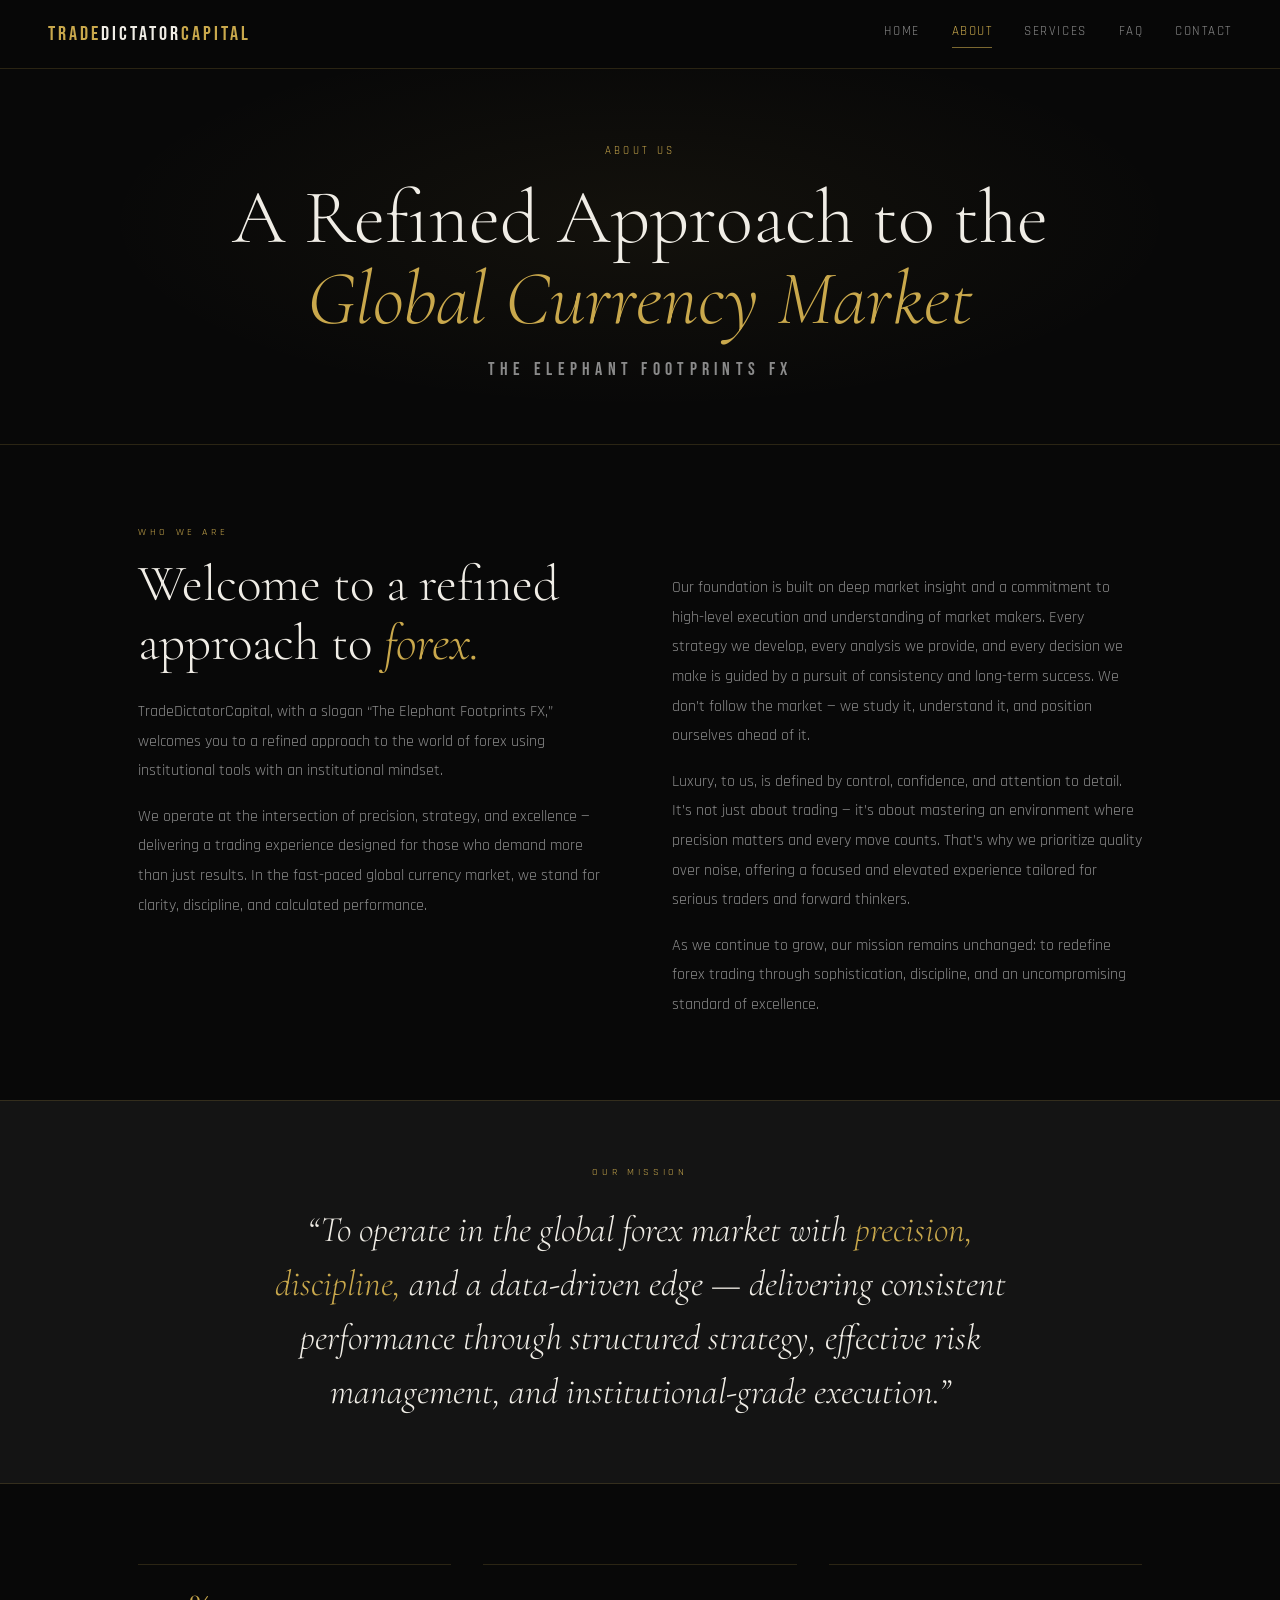
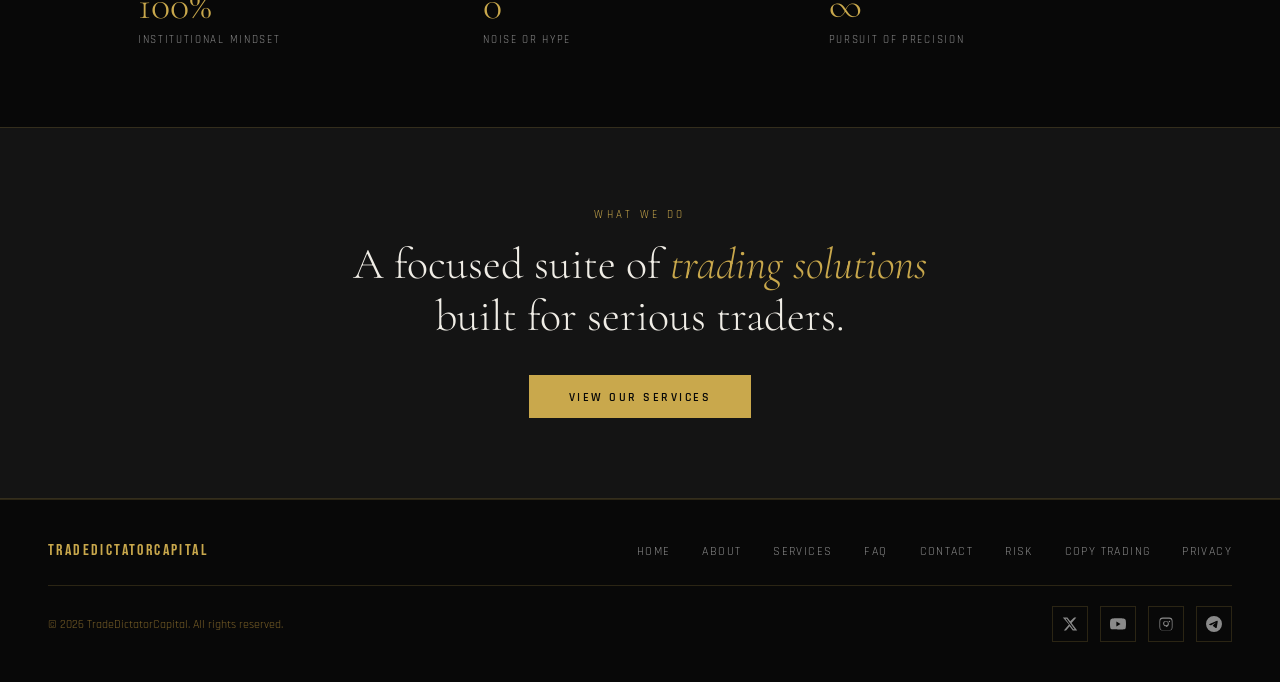
<file: about.html>
<!DOCTYPE html>
<html lang="en">
<head>
<meta charset="UTF-8">
<meta name="viewport" content="width=device-width, initial-scale=1.0">
<title>About — TradeDictatorCapital</title>
<meta name="description" content="A refined approach to forex built on institutional principles, deep market insight, and disciplined execution.">
<link href="https://fonts.googleapis.com/css2?family=Cormorant+Garamond:ital,wght@0,300;0,400;0,600;1,300;1,400&family=Bebas+Neue&family=Rajdhani:wght@300;400;500;600&display=swap" rel="stylesheet">
<link rel="stylesheet" href="styles.css">
</head>
<body>

<nav>
  <a href="index.html" style="text-decoration:none"><div class="nav-logo">Trade<span>Dictator</span>Capital</div></a>
  <ul class="nav-links">
    <li><a href="index.html">Home</a></li>
    <li><a href="about.html" class="active">About</a></li>
    <li><a href="services.html">Services</a></li>
    <li><a href="faq.html">FAQ</a></li>
    <li><a href="contact.html">Contact</a></li>
  </ul>
</nav>

<header class="page-header">
  <p class="page-header-eyebrow">About Us</p>
  <h1 class="page-header-title">A Refined Approach to the<br><em>Global Currency Market</em></h1>
  <p class="page-header-sub">The Elephant Footprints FX</p>
</header>

<section>
  <div class="about-grid">
    <div>
      <p class="section-label">Who We Are</p>
      <h2 class="section-title">Welcome to a refined<br>approach to <em>forex.</em></h2>
      <p class="section-body">TradeDictatorCapital, with a slogan &ldquo;The Elephant Footprints FX,&rdquo; welcomes you to a refined approach to the world of forex using institutional tools with an institutional mindset.</p>
      <p class="section-body" style="margin-top:1rem">We operate at the intersection of precision, strategy, and excellence &mdash; delivering a trading experience designed for those who demand more than just results. In the fast-paced global currency market, we stand for clarity, discipline, and calculated performance.</p>
    </div>
    <div class="about-right">
      <p class="section-body">Our foundation is built on deep market insight and a commitment to high-level execution and understanding of market makers. Every strategy we develop, every analysis we provide, and every decision we make is guided by a pursuit of consistency and long-term success. We don&rsquo;t follow the market &mdash; we study it, understand it, and position ourselves ahead of it.</p>
      <p class="section-body" style="margin-top:1rem">Luxury, to us, is defined by control, confidence, and attention to detail. It&rsquo;s not just about trading &mdash; it&rsquo;s about mastering an environment where precision matters and every move counts. That&rsquo;s why we prioritize quality over noise, offering a focused and elevated experience tailored for serious traders and forward thinkers.</p>
      <p class="section-body" style="margin-top:1rem">As we continue to grow, our mission remains unchanged: to redefine forex trading through sophistication, discipline, and an uncompromising standard of excellence.</p>
    </div>
  </div>
</section>

<div class="mission-band">
  <p class="section-label" style="margin-bottom:1.5rem;text-align:center">Our Mission</p>
  <blockquote>&ldquo;To operate in the global forex market with <span>precision, discipline,</span> and a data-driven edge &mdash; delivering consistent performance through structured strategy, effective risk management, and institutional-grade execution.&rdquo;</blockquote>
</div>

<section>
  <div class="stat-row" style="margin-top:0">
    <div class="stat"><div class="stat-num">100%</div><div class="stat-label">Institutional Mindset</div></div>
    <div class="stat"><div class="stat-num">0</div><div class="stat-label">Noise or Hype</div></div>
    <div class="stat"><div class="stat-num">&infin;</div><div class="stat-label">Pursuit of Precision</div></div>
  </div>
</section>

<div class="cta-band">
  <p class="cta-band-eyebrow">What We Do</p>
  <h2 class="cta-band-title">A focused suite of <em>trading solutions</em><br>built for serious traders.</h2>
  <a href="services.html" class="btn-primary">View Our Services</a>
</div>

<footer>
  <div class="footer-top">
    <div class="footer-logo">TradeDictatorCapital</div>
    <ul class="footer-links">
      <li><a href="index.html">Home</a></li>
      <li><a href="about.html">About</a></li>
      <li><a href="services.html">Services</a></li>
      <li><a href="faq.html">FAQ</a></li>
      <li><a href="contact.html">Contact</a></li>
      <li><a href="risk-disclaimer.html">Risk</a></li>
      <li><a href="copy-trading-disclaimer.html">Copy Trading</a></li>
      <li><a href="privacy-policy.html">Privacy</a></li>
    </ul>
  </div>
  <div class="footer-bottom">
    <div class="footer-copy">&copy; 2026 TradeDictatorCapital. All rights reserved.</div>
    <div class="social-links">
      <a href="#" class="social-link" aria-label="X (Twitter)"><svg viewBox="0 0 24 24"><path d="M18.244 2.25h3.308l-7.227 8.26 8.502 11.24H16.17l-4.714-6.231-5.401 6.231H2.746l7.73-8.835L1.254 2.25H8.08l4.259 5.631 5.905-5.631zm-1.161 17.52h1.833L7.084 4.126H5.117z"/></svg></a>
      <a href="#" class="social-link" aria-label="YouTube"><svg viewBox="0 0 24 24"><path d="M23.498 6.186a3.016 3.016 0 0 0-2.122-2.136C19.505 3.545 12 3.545 12 3.545s-7.505 0-9.377.505A3.017 3.017 0 0 0 .502 6.186C0 8.07 0 12 0 12s0 3.93.502 5.814a3.016 3.016 0 0 0 2.122 2.136c1.871.505 9.376.505 9.376.505s7.505 0 9.377-.505a3.015 3.015 0 0 0 2.122-2.136C24 15.93 24 12 24 12s0-3.93-.502-5.814zM9.545 15.568V8.432L15.818 12l-6.273 3.568z"/></svg></a>
      <a href="#" class="social-link" aria-label="Instagram"><svg viewBox="0 0 24 24"><path d="M12 2.163c3.204 0 3.584.012 4.85.07 3.252.148 4.771 1.691 4.919 4.919.058 1.265.069 1.645.069 4.849 0 3.205-.012 3.584-.069 4.849-.149 3.225-1.664 4.771-4.919 4.919-1.266.058-1.644.07-4.85.07-3.204 0-3.584-.012-4.849-.07-3.26-.149-4.771-1.699-4.919-4.92-.058-1.265-.07-1.644-.07-4.849 0-3.204.013-3.583.07-4.849.149-3.227 1.664-4.771 4.919-4.919C8.416 2.175 8.796 2.163 12 2.163zm0 1.802c-3.141 0-3.495.011-4.71.066-2.673.122-3.819 1.279-3.94 3.94-.055 1.215-.066 1.569-.066 4.71 0 3.141.011 3.495.066 4.71.122 2.673 1.279 3.819 3.94 3.94 1.215.055 1.569.066 4.71.066 3.141 0 3.495-.011 4.71-.066 2.673-.122 3.819-1.279 3.94-3.94.055-1.215.066-1.569.066-4.71 0-3.141-.011-3.495-.066-4.71-.122-2.673-1.279-3.819-3.94-3.94-1.215-.055-1.569-.066-4.71-.066zm0 11.532c-2.39 0-4.328-1.937-4.328-4.327S9.61 7.673 12 7.673s4.327 1.937 4.327 4.327-1.937 4.327-4.327 4.327zm0-7.139a2.812 2.812 0 1 0 0 5.624 2.812 2.812 0 0 0 0-5.624zm5.139-1.288a1.080 1.080 0 1 0 0 2.160 1.080 1.080 0 0 0 0-2.160z"/></svg></a>
      <a href="#" class="social-link" aria-label="Telegram"><svg viewBox="0 0 24 24"><path d="M11.944 0A12 12 0 0 0 0 12a12 12 0 0 0 12 12 12 12 0 0 0 12-12A12 12 0 0 0 12 0a12 12 0 0 0-.056 0zm4.962 7.224c.1-.002.321.023.465.14a.506.506 0 0 1 .171.325c.016.093.036.306.02.472-.18 1.898-.962 6.502-1.36 8.627-.168.9-.499 1.201-.82 1.23-.696.065-1.225-.46-1.9-.902-1.056-.693-1.653-1.124-2.678-1.8-1.185-.78-.417-1.21.258-1.91.177-.184 3.247-2.977 3.307-3.23.007-.032.014-.15-.056-.213s-.174-.041-.249-.024c-.106.024-1.793 1.14-5.061 3.345-.48.33-.913.49-1.302.48-.428-.008-1.252-.241-1.865-.44-.752-.245-1.349-.374-1.297-.789.027-.216.325-.437.893-.663 3.498-1.524 5.83-2.529 6.998-3.014 3.332-1.386 4.025-1.627 4.476-1.635z"/></svg></a>
    </div>
  </div>
</footer>

<script src="scripts.js"></script>
</body>
</html>
</file>
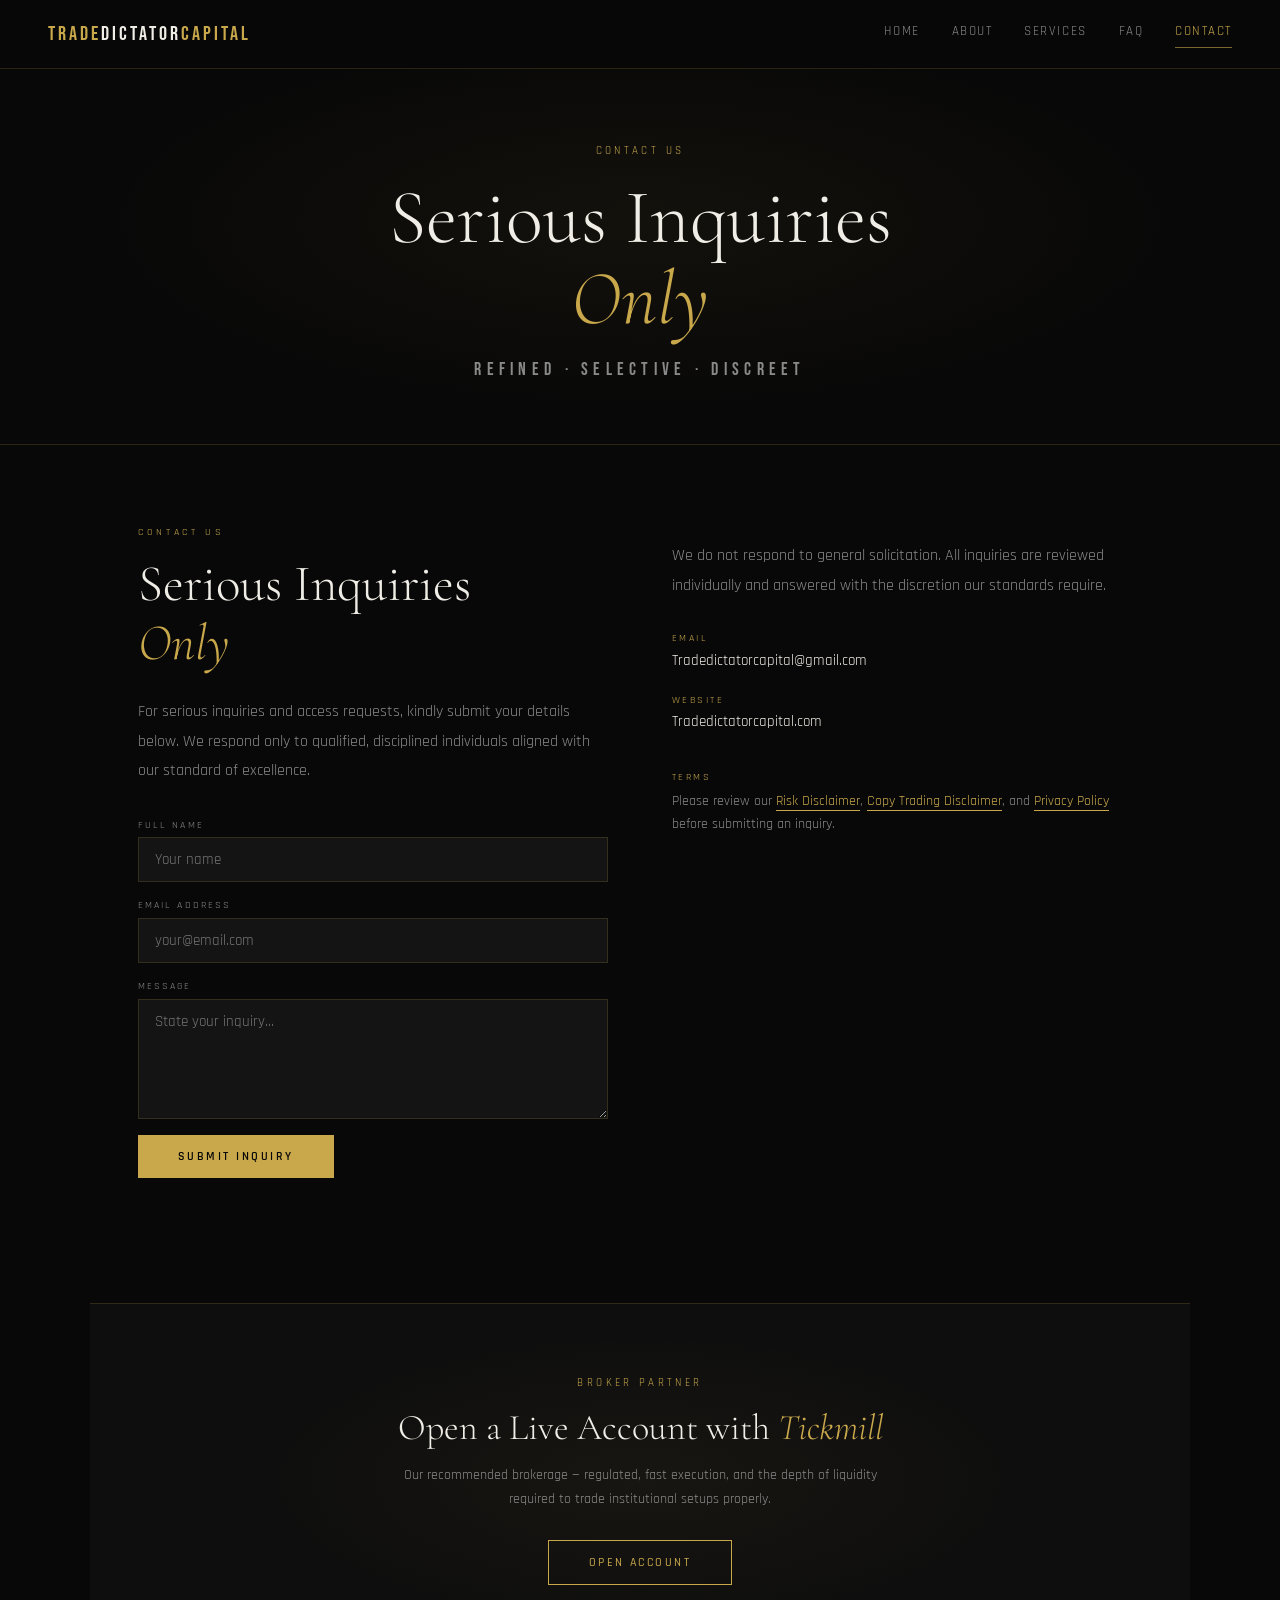
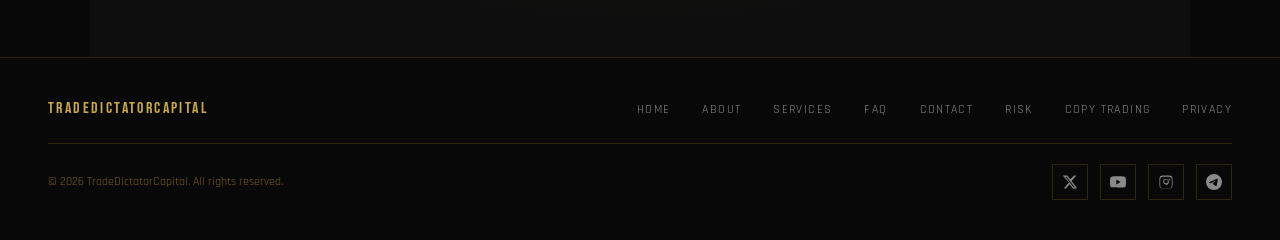
<file: contact.html>
<!DOCTYPE html>
<html lang="en">
<head>
<meta charset="UTF-8">
<meta name="viewport" content="width=device-width, initial-scale=1.0">
<title>Contact — TradeDictatorCapital</title>
<meta name="description" content="Submit a serious inquiry. Tradedictatorcapital@gmail.com.">
<link href="https://fonts.googleapis.com/css2?family=Cormorant+Garamond:ital,wght@0,300;0,400;0,600;1,300;1,400&family=Bebas+Neue&family=Rajdhani:wght@300;400;500;600&display=swap" rel="stylesheet">
<link rel="stylesheet" href="styles.css">
</head>
<body>

<nav>
  <a href="index.html" style="text-decoration:none"><div class="nav-logo">Trade<span>Dictator</span>Capital</div></a>
  <ul class="nav-links">
    <li><a href="index.html">Home</a></li>
    <li><a href="about.html">About</a></li>
    <li><a href="services.html">Services</a></li>
    <li><a href="faq.html">FAQ</a></li>
    <li><a href="contact.html" class="active">Contact</a></li>
  </ul>
</nav>

<header class="page-header">
  <p class="page-header-eyebrow">Contact Us</p>
  <h1 class="page-header-title">Serious Inquiries<br><em>Only</em></h1>
  <p class="page-header-sub">Refined &middot; Selective &middot; Discreet</p>
</header>

<section id="contact">
  <div class="contact-wrap">
    <div>
      <p class="section-label">Contact Us</p>
      <h2 class="section-title">Serious Inquiries<br><em>Only</em></h2>
      <p class="section-body" style="margin-bottom:2rem">For serious inquiries and access requests, kindly submit your details below. We respond only to qualified, disciplined individuals aligned with our standard of excellence.</p>
      <form class="contact-form" action="https://formsubmit.co/ajax/Tradedictatorcapital@gmail.com" method="POST">
        <input type="text" name="_honey" tabindex="-1" autocomplete="off" style="position:absolute;left:-9999px">
        <input type="hidden" name="_subject" value="New Inquiry — TradeDictatorCapital">
        <input type="hidden" name="_captcha" value="false">
        <input type="hidden" name="_template" value="table">
        <div class="form-field"><label>Full Name</label><input type="text" name="name" required placeholder="Your name"></div>
        <div class="form-field"><label>Email Address</label><input type="email" name="email" required placeholder="your@email.com"></div>
        <div class="form-field"><label>Message</label><textarea name="message" required placeholder="State your inquiry..."></textarea></div>
        <button class="btn-primary" type="submit" style="align-self:flex-start">Submit Inquiry</button>
        <div class="form-status" aria-live="polite" style="margin-top:0.85rem;font-size:0.82rem;color:var(--muted);min-height:1.2em"></div>
      </form>
    </div>
    <div>
      <p class="section-body" style="padding-top:1rem">We do not respond to general solicitation. All inquiries are reviewed individually and answered with the discretion our standards require.</p>
      <div class="contact-detail" style="margin-top:2rem"><div class="contact-detail-label">Email</div><div class="contact-detail-val">Tradedictatorcapital@gmail.com</div></div>
      <div class="contact-detail"><div class="contact-detail-label">Website</div><div class="contact-detail-val">Tradedictatorcapital.com</div></div>
      <div class="contact-detail" style="margin-top:2.5rem"><div class="contact-detail-label">Terms</div><div class="contact-detail-val" style="font-size:0.85rem;color:var(--muted);line-height:1.7">Please review our <a href="risk-disclaimer.html" style="color:var(--gold);text-decoration:none;border-bottom:0.5px solid var(--gold)">Risk Disclaimer</a>, <a href="copy-trading-disclaimer.html" style="color:var(--gold);text-decoration:none;border-bottom:0.5px solid var(--gold)">Copy Trading Disclaimer</a>, and <a href="privacy-policy.html" style="color:var(--gold);text-decoration:none;border-bottom:0.5px solid var(--gold)">Privacy Policy</a> before submitting an inquiry.</div></div>
    </div>
  </div>
</section>

<section class="broker-band">
  <p class="broker-eyebrow">Broker Partner</p>
  <h3 class="broker-title">Open a Live Account with <em>Tickmill</em></h3>
  <p class="broker-body">Our recommended brokerage — regulated, fast execution, and the depth of liquidity required to trade institutional setups properly.</p>
  <a href="https://tickmill.link/4sw5nru" target="_blank" rel="noopener" class="btn-outline broker-cta">Open Account</a>
</section>

<footer>
  <div class="footer-top">
    <div class="footer-logo">TradeDictatorCapital</div>
    <ul class="footer-links">
      <li><a href="index.html">Home</a></li>
      <li><a href="about.html">About</a></li>
      <li><a href="services.html">Services</a></li>
      <li><a href="faq.html">FAQ</a></li>
      <li><a href="contact.html">Contact</a></li>
      <li><a href="risk-disclaimer.html">Risk</a></li>
      <li><a href="copy-trading-disclaimer.html">Copy Trading</a></li>
      <li><a href="privacy-policy.html">Privacy</a></li>
    </ul>
  </div>
  <div class="footer-bottom">
    <div class="footer-copy">&copy; 2026 TradeDictatorCapital. All rights reserved.</div>
    <div class="social-links">
      <a href="#" class="social-link" aria-label="X (Twitter)"><svg viewBox="0 0 24 24"><path d="M18.244 2.25h3.308l-7.227 8.26 8.502 11.24H16.17l-4.714-6.231-5.401 6.231H2.746l7.73-8.835L1.254 2.25H8.08l4.259 5.631 5.905-5.631zm-1.161 17.52h1.833L7.084 4.126H5.117z"/></svg></a>
      <a href="#" class="social-link" aria-label="YouTube"><svg viewBox="0 0 24 24"><path d="M23.498 6.186a3.016 3.016 0 0 0-2.122-2.136C19.505 3.545 12 3.545 12 3.545s-7.505 0-9.377.505A3.017 3.017 0 0 0 .502 6.186C0 8.07 0 12 0 12s0 3.93.502 5.814a3.016 3.016 0 0 0 2.122 2.136c1.871.505 9.376.505 9.376.505s7.505 0 9.377-.505a3.015 3.015 0 0 0 2.122-2.136C24 15.93 24 12 24 12s0-3.93-.502-5.814zM9.545 15.568V8.432L15.818 12l-6.273 3.568z"/></svg></a>
      <a href="#" class="social-link" aria-label="Instagram"><svg viewBox="0 0 24 24"><path d="M12 2.163c3.204 0 3.584.012 4.85.07 3.252.148 4.771 1.691 4.919 4.919.058 1.265.069 1.645.069 4.849 0 3.205-.012 3.584-.069 4.849-.149 3.225-1.664 4.771-4.919 4.919-1.266.058-1.644.07-4.85.07-3.204 0-3.584-.012-4.849-.07-3.26-.149-4.771-1.699-4.919-4.92-.058-1.265-.07-1.644-.07-4.849 0-3.204.013-3.583.07-4.849.149-3.227 1.664-4.771 4.919-4.919C8.416 2.175 8.796 2.163 12 2.163zm0 1.802c-3.141 0-3.495.011-4.71.066-2.673.122-3.819 1.279-3.94 3.94-.055 1.215-.066 1.569-.066 4.71 0 3.141.011 3.495.066 4.71.122 2.673 1.279 3.819 3.94 3.94 1.215.055 1.569.066 4.71.066 3.141 0 3.495-.011 4.71-.066 2.673-.122 3.819-1.279 3.94-3.94.055-1.215.066-1.569.066-4.71 0-3.141-.011-3.495-.066-4.71-.122-2.673-1.279-3.819-3.94-3.94-1.215-.055-1.569-.066-4.71-.066zm0 11.532c-2.39 0-4.328-1.937-4.328-4.327S9.61 7.673 12 7.673s4.327 1.937 4.327 4.327-1.937 4.327-4.327 4.327zm0-7.139a2.812 2.812 0 1 0 0 5.624 2.812 2.812 0 0 0 0-5.624zm5.139-1.288a1.080 1.080 0 1 0 0 2.160 1.080 1.080 0 0 0 0-2.160z"/></svg></a>
      <a href="#" class="social-link" aria-label="Telegram"><svg viewBox="0 0 24 24"><path d="M11.944 0A12 12 0 0 0 0 12a12 12 0 0 0 12 12 12 12 0 0 0 12-12A12 12 0 0 0 12 0a12 12 0 0 0-.056 0zm4.962 7.224c.1-.002.321.023.465.14a.506.506 0 0 1 .171.325c.016.093.036.306.02.472-.18 1.898-.962 6.502-1.36 8.627-.168.9-.499 1.201-.82 1.23-.696.065-1.225-.46-1.9-.902-1.056-.693-1.653-1.124-2.678-1.8-1.185-.78-.417-1.21.258-1.91.177-.184 3.247-2.977 3.307-3.23.007-.032.014-.15-.056-.213s-.174-.041-.249-.024c-.106.024-1.793 1.14-5.061 3.345-.48.33-.913.49-1.302.48-.428-.008-1.252-.241-1.865-.44-.752-.245-1.349-.374-1.297-.789.027-.216.325-.437.893-.663 3.498-1.524 5.83-2.529 6.998-3.014 3.332-1.386 4.025-1.627 4.476-1.635z"/></svg></a>
    </div>
  </div>
</footer>

<script src="scripts.js"></script>
</body>
</html>
</file>
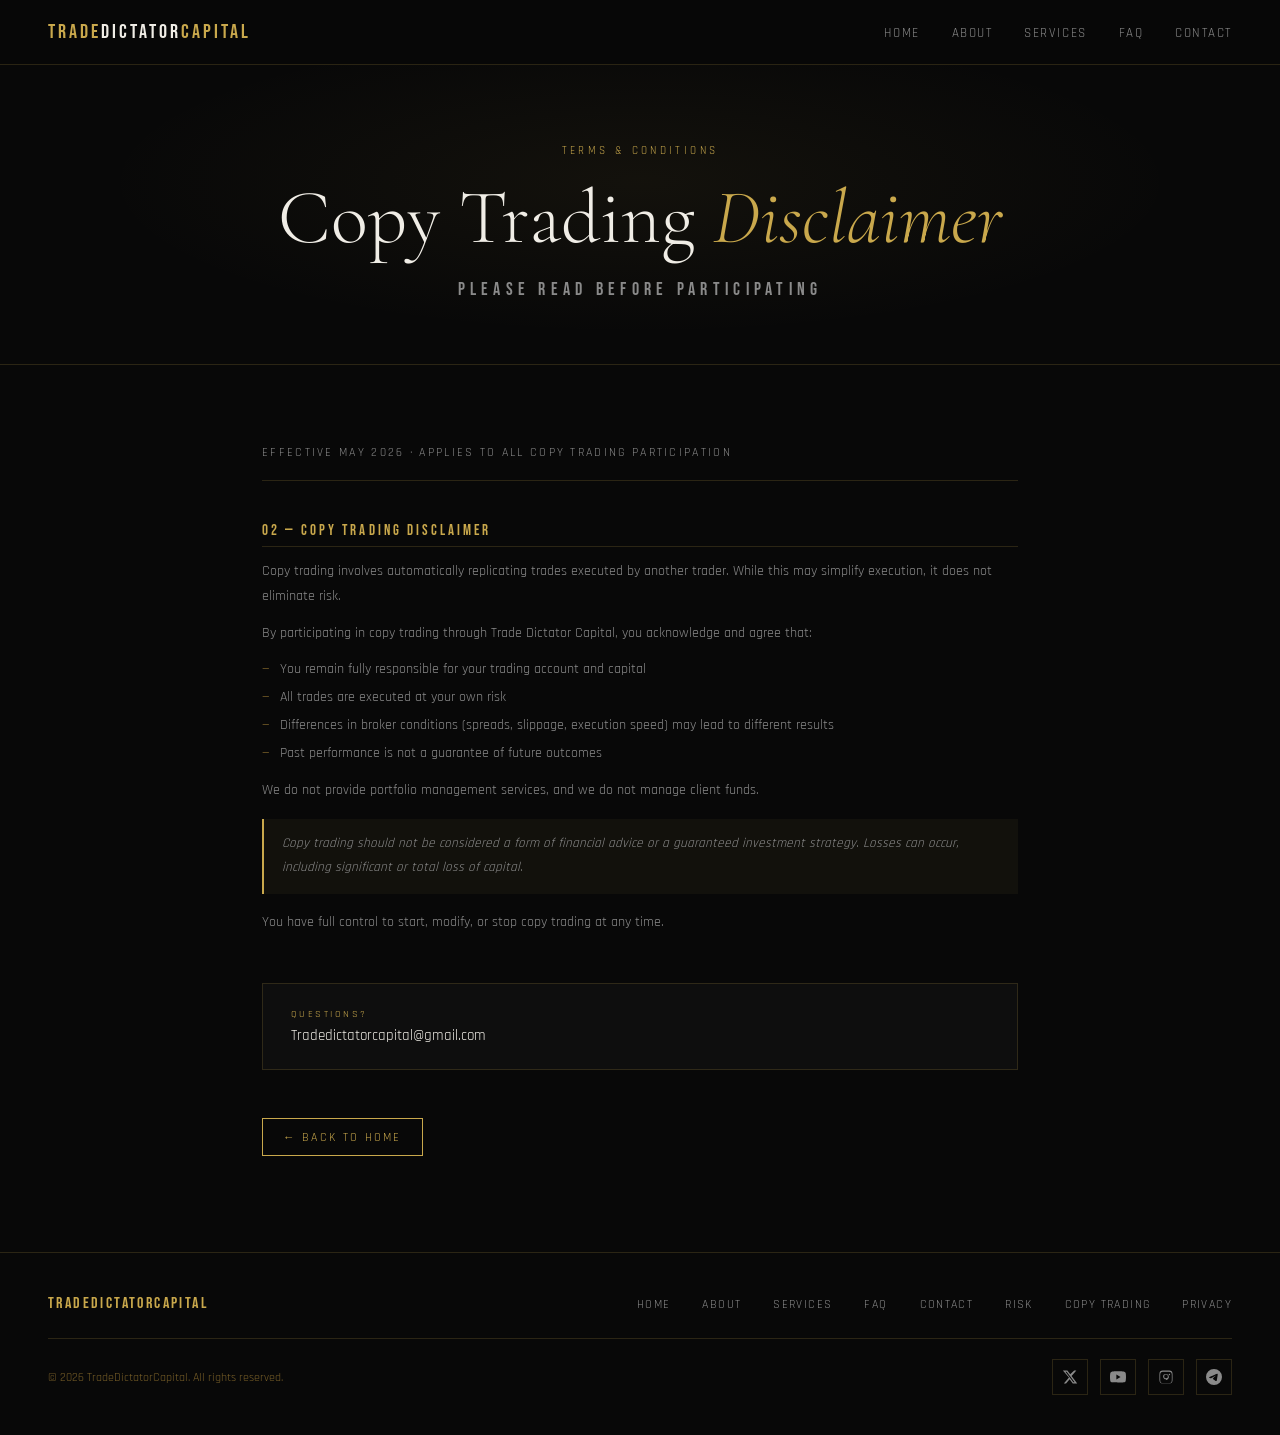
<file: copy-trading-disclaimer.html>
<!DOCTYPE html>
<html lang="en">
<head>
<meta charset="UTF-8">
<meta name="viewport" content="width=device-width, initial-scale=1.0">
<title>Copy Trading Disclaimer — TradeDictatorCapital</title>
<meta name="description" content="Copy trading does not eliminate risk. You remain fully responsible for your trading account.">
<link href="https://fonts.googleapis.com/css2?family=Cormorant+Garamond:ital,wght@0,300;0,400;0,600;1,300;1,400&family=Bebas+Neue&family=Rajdhani:wght@300;400;500;600&display=swap" rel="stylesheet">
<link rel="stylesheet" href="styles.css">
</head>
<body>

<nav>
  <a href="index.html" style="text-decoration:none"><div class="nav-logo">Trade<span>Dictator</span>Capital</div></a>
  <ul class="nav-links">
    <li><a href="index.html">Home</a></li>
    <li><a href="about.html">About</a></li>
    <li><a href="services.html">Services</a></li>
    <li><a href="faq.html">FAQ</a></li>
    <li><a href="contact.html">Contact</a></li>
  </ul>
</nav>

<header class="page-header">
  <p class="page-header-eyebrow">Terms & Conditions</p>
  <h1 class="page-header-title">Copy Trading <em>Disclaimer</em></h1>
  <p class="page-header-sub">Please read before participating</p>
</header>

<div class="legal-page">
  <div class="legal-page-meta">Effective May 2026 &middot; Applies to all copy trading participation</div>

  <div class="t-section">
    <div class="t-section-title">02 &mdash; Copy Trading Disclaimer</div>
    <p class="t-body">Copy trading involves automatically replicating trades executed by another trader. While this may simplify execution, it does not eliminate risk.</p>
    <p class="t-body">By participating in copy trading through Trade Dictator Capital, you acknowledge and agree that:</p>
    <ul class="t-list">
      <li>You remain fully responsible for your trading account and capital</li>
      <li>All trades are executed at your own risk</li>
      <li>Differences in broker conditions (spreads, slippage, execution speed) may lead to different results</li>
      <li>Past performance is not a guarantee of future outcomes</li>
    </ul>
    <p class="t-body">We do not provide portfolio management services, and we do not manage client funds.</p>
    <div class="t-highlight">Copy trading should not be considered a form of financial advice or a guaranteed investment strategy. Losses can occur, including significant or total loss of capital.</div>
    <p class="t-body">You have full control to start, modify, or stop copy trading at any time.</p>
  </div>

  <div class="contact-block">
    <div class="contact-block-label">Questions?</div>
    <div class="contact-block-val">Tradedictatorcapital@gmail.com</div>
  </div>

  <a href="index.html" class="legal-page-back">&larr; Back to Home</a>
</div>

<footer>
  <div class="footer-top">
    <div class="footer-logo">TradeDictatorCapital</div>
    <ul class="footer-links">
      <li><a href="index.html">Home</a></li>
      <li><a href="about.html">About</a></li>
      <li><a href="services.html">Services</a></li>
      <li><a href="faq.html">FAQ</a></li>
      <li><a href="contact.html">Contact</a></li>
      <li><a href="risk-disclaimer.html">Risk</a></li>
      <li><a href="copy-trading-disclaimer.html">Copy Trading</a></li>
      <li><a href="privacy-policy.html">Privacy</a></li>
    </ul>
  </div>
  <div class="footer-bottom">
    <div class="footer-copy">&copy; 2026 TradeDictatorCapital. All rights reserved.</div>
    <div class="social-links">
      <a href="#" class="social-link" aria-label="X (Twitter)"><svg viewBox="0 0 24 24"><path d="M18.244 2.25h3.308l-7.227 8.26 8.502 11.24H16.17l-4.714-6.231-5.401 6.231H2.746l7.73-8.835L1.254 2.25H8.08l4.259 5.631 5.905-5.631zm-1.161 17.52h1.833L7.084 4.126H5.117z"/></svg></a>
      <a href="#" class="social-link" aria-label="YouTube"><svg viewBox="0 0 24 24"><path d="M23.498 6.186a3.016 3.016 0 0 0-2.122-2.136C19.505 3.545 12 3.545 12 3.545s-7.505 0-9.377.505A3.017 3.017 0 0 0 .502 6.186C0 8.07 0 12 0 12s0 3.93.502 5.814a3.016 3.016 0 0 0 2.122 2.136c1.871.505 9.376.505 9.376.505s7.505 0 9.377-.505a3.015 3.015 0 0 0 2.122-2.136C24 15.93 24 12 24 12s0-3.93-.502-5.814zM9.545 15.568V8.432L15.818 12l-6.273 3.568z"/></svg></a>
      <a href="#" class="social-link" aria-label="Instagram"><svg viewBox="0 0 24 24"><path d="M12 2.163c3.204 0 3.584.012 4.85.07 3.252.148 4.771 1.691 4.919 4.919.058 1.265.069 1.645.069 4.849 0 3.205-.012 3.584-.069 4.849-.149 3.225-1.664 4.771-4.919 4.919-1.266.058-1.644.07-4.85.07-3.204 0-3.584-.012-4.849-.07-3.26-.149-4.771-1.699-4.919-4.92-.058-1.265-.07-1.644-.07-4.849 0-3.204.013-3.583.07-4.849.149-3.227 1.664-4.771 4.919-4.919C8.416 2.175 8.796 2.163 12 2.163zm0 1.802c-3.141 0-3.495.011-4.71.066-2.673.122-3.819 1.279-3.94 3.94-.055 1.215-.066 1.569-.066 4.71 0 3.141.011 3.495.066 4.71.122 2.673 1.279 3.819 3.94 3.94 1.215.055 1.569.066 4.71.066 3.141 0 3.495-.011 4.71-.066 2.673-.122 3.819-1.279 3.94-3.94.055-1.215.066-1.569.066-4.71 0-3.141-.011-3.495-.066-4.71-.122-2.673-1.279-3.819-3.94-3.94-1.215-.055-1.569-.066-4.71-.066zm0 11.532c-2.39 0-4.328-1.937-4.328-4.327S9.61 7.673 12 7.673s4.327 1.937 4.327 4.327-1.937 4.327-4.327 4.327zm0-7.139a2.812 2.812 0 1 0 0 5.624 2.812 2.812 0 0 0 0-5.624zm5.139-1.288a1.080 1.080 0 1 0 0 2.160 1.080 1.080 0 0 0 0-2.160z"/></svg></a>
      <a href="#" class="social-link" aria-label="Telegram"><svg viewBox="0 0 24 24"><path d="M11.944 0A12 12 0 0 0 0 12a12 12 0 0 0 12 12 12 12 0 0 0 12-12A12 12 0 0 0 12 0a12 12 0 0 0-.056 0zm4.962 7.224c.1-.002.321.023.465.14a.506.506 0 0 1 .171.325c.016.093.036.306.02.472-.18 1.898-.962 6.502-1.36 8.627-.168.9-.499 1.201-.82 1.23-.696.065-1.225-.46-1.9-.902-1.056-.693-1.653-1.124-2.678-1.8-1.185-.78-.417-1.21.258-1.91.177-.184 3.247-2.977 3.307-3.23.007-.032.014-.15-.056-.213s-.174-.041-.249-.024c-.106.024-1.793 1.14-5.061 3.345-.48.33-.913.49-1.302.48-.428-.008-1.252-.241-1.865-.44-.752-.245-1.349-.374-1.297-.789.027-.216.325-.437.893-.663 3.498-1.524 5.83-2.529 6.998-3.014 3.332-1.386 4.025-1.627 4.476-1.635z"/></svg></a>
    </div>
  </div>
</footer>

<script src="scripts.js"></script>
</body>
</html>
</file>
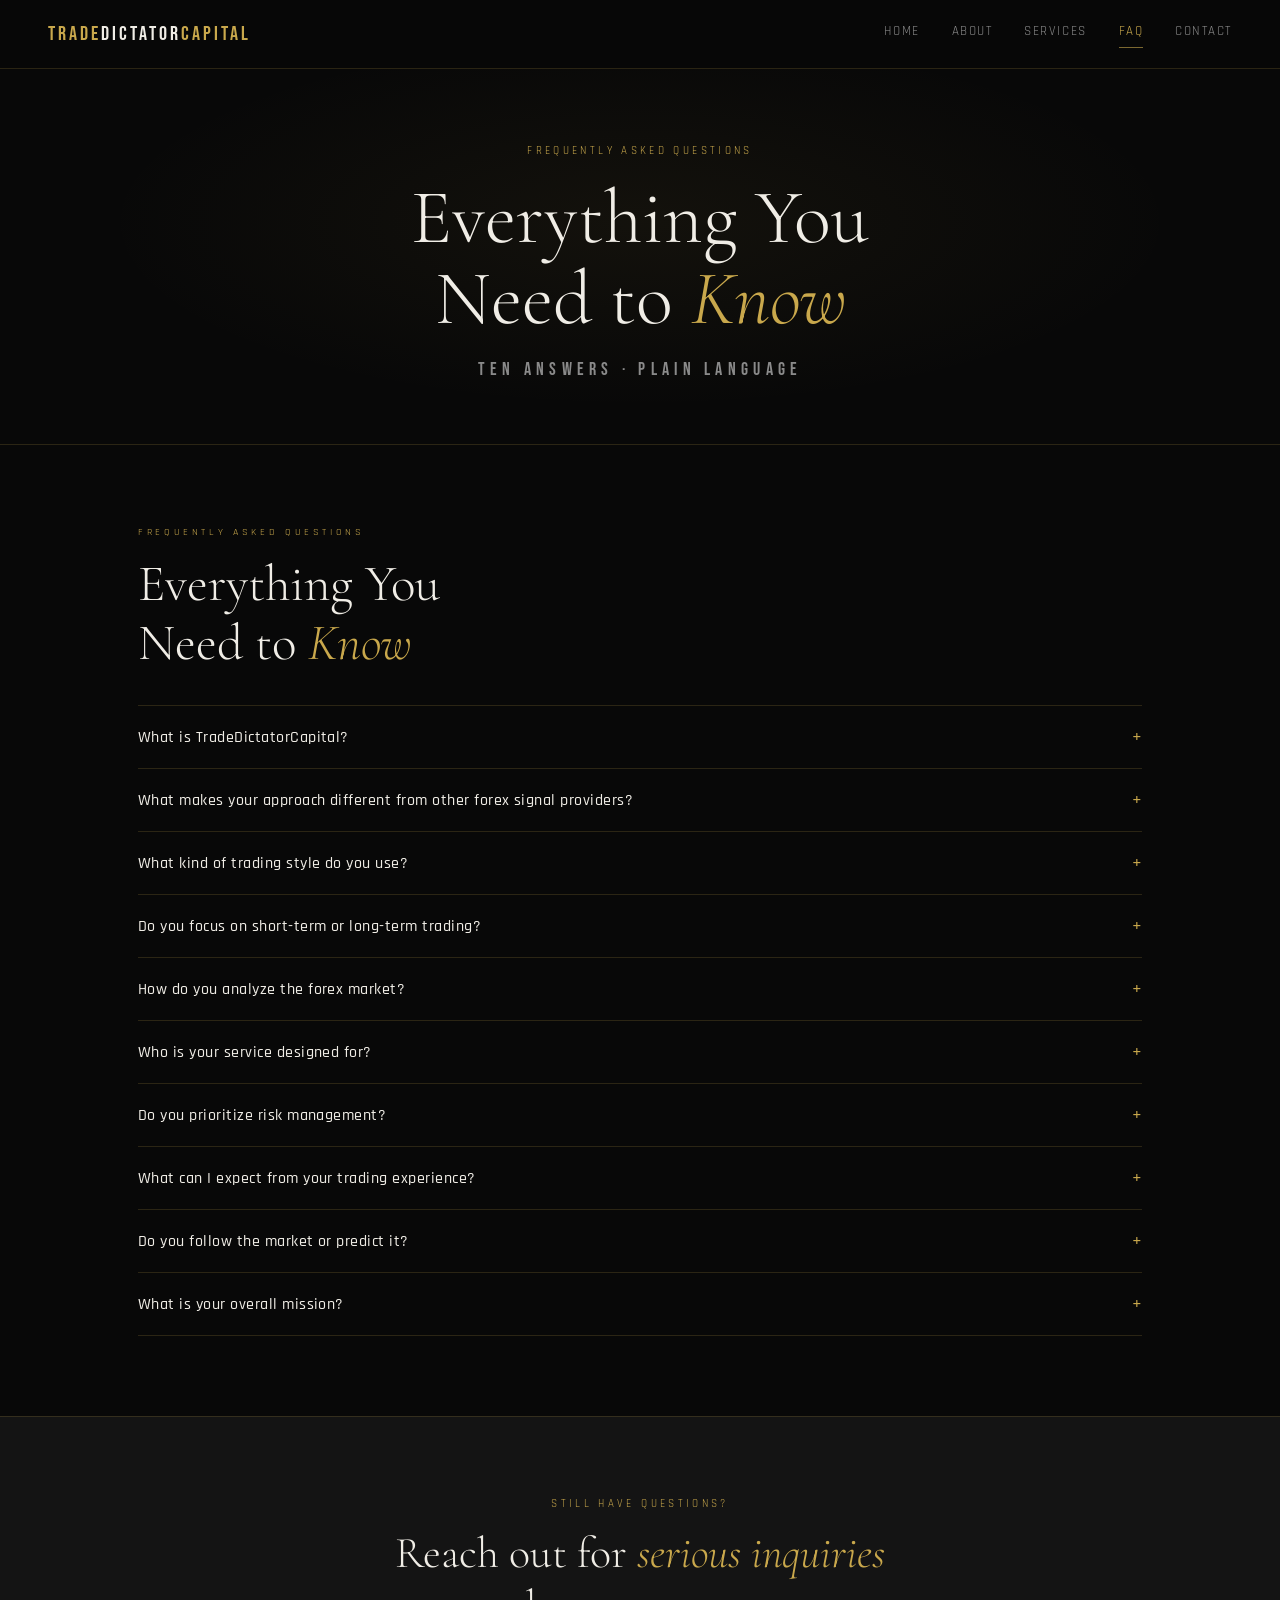
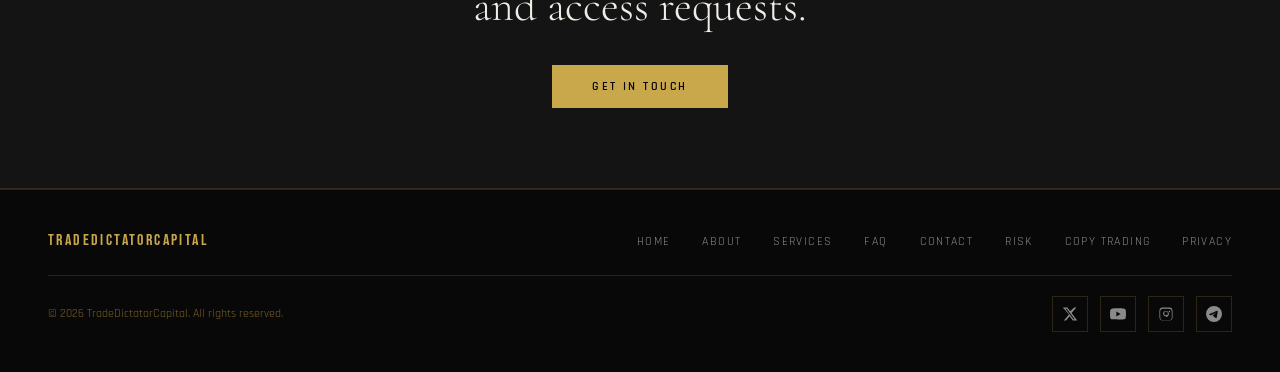
<file: faq.html>
<!DOCTYPE html>
<html lang="en">
<head>
<meta charset="UTF-8">
<meta name="viewport" content="width=device-width, initial-scale=1.0">
<title>FAQ — TradeDictatorCapital</title>
<meta name="description" content="Common questions about TradeDictatorCapital&rsquo;s institutional approach to forex trading.">
<link href="https://fonts.googleapis.com/css2?family=Cormorant+Garamond:ital,wght@0,300;0,400;0,600;1,300;1,400&family=Bebas+Neue&family=Rajdhani:wght@300;400;500;600&display=swap" rel="stylesheet">
<link rel="stylesheet" href="styles.css">
</head>
<body>

<nav>
  <a href="index.html" style="text-decoration:none"><div class="nav-logo">Trade<span>Dictator</span>Capital</div></a>
  <ul class="nav-links">
    <li><a href="index.html">Home</a></li>
    <li><a href="about.html">About</a></li>
    <li><a href="services.html">Services</a></li>
    <li><a href="faq.html" class="active">FAQ</a></li>
    <li><a href="contact.html">Contact</a></li>
  </ul>
</nav>

<header class="page-header">
  <p class="page-header-eyebrow">Frequently Asked Questions</p>
  <h1 class="page-header-title">Everything You<br>Need to <em>Know</em></h1>
  <p class="page-header-sub">Ten answers · Plain language</p>
</header>

<section>
  <p class="section-label">Frequently Asked Questions</p>
  <h2 class="section-title">Everything You<br>Need to <em>Know</em></h2>
  <div class="faq-list">
      <div class="faq-item"><div class="faq-q">What is TradeDictatorCapital? <span class="faq-icon">+</span></div><div class="faq-a">TradeDictatorCapital, with the slogan &ldquo;The Elephant Footprints FX,&rdquo; is a forex-focused platform built on an institutional mindset, delivering a refined trading experience through precision, strategy, and disciplined execution.</div></div>
      <div class="faq-item"><div class="faq-q">What makes your approach different from other forex signal providers? <span class="faq-icon">+</span></div><div class="faq-a">Our approach is rooted in institutional principles &mdash; focusing on market structure, liquidity, and the behavior of market makers. We prioritize quality, clarity, and high-probability setups over volume or hype.</div></div>
      <div class="faq-item"><div class="faq-q">What kind of trading style do you use? <span class="faq-icon">+</span></div><div class="faq-a">We operate with a structured, strategy-driven approach that emphasizes precision entries, calculated risk, and consistent execution, rather than speculative or impulsive trading.</div></div>
      <div class="faq-item"><div class="faq-q">Do you focus on short-term or long-term trading? <span class="faq-icon">+</span></div><div class="faq-a">Our primary focus is on high-quality opportunities that align with market structure, whether intraday or swing-based, always guided by long-term consistency and performance.</div></div>
      <div class="faq-item"><div class="faq-q">How do you analyze the forex market? <span class="faq-icon">+</span></div><div class="faq-a">We rely on deep market insight, including liquidity concepts, institutional-level tools and market maker behavior, to study price action and position ourselves strategically ahead of key movements.</div></div>
      <div class="faq-item"><div class="faq-q">Who is your service designed for? <span class="faq-icon">+</span></div><div class="faq-a">Our service is tailored for serious traders and forward-thinking individuals who value discipline, structure, and a more refined, institutional approach to trading.</div></div>
      <div class="faq-item"><div class="faq-q">Do you prioritize risk management? <span class="faq-icon">+</span></div><div class="faq-a">Yes. Risk management is central to everything we do. Every decision is made with a focus on capital preservation, controlled exposure, and long-term sustainability.</div></div>
      <div class="faq-item"><div class="faq-q">What can I expect from your trading experience? <span class="faq-icon">+</span></div><div class="faq-a">You can expect a focused, high-quality trading environment that emphasizes clarity, precision, and disciplined execution &mdash; free from unnecessary noise.</div></div>
      <div class="faq-item"><div class="faq-q">Do you follow the market or predict it? <span class="faq-icon">+</span></div><div class="faq-a">We don&rsquo;t simply follow the market. We study it in depth &mdash; understanding its structure and behavior &mdash; so we can position ourselves strategically with a calculated edge.</div></div>
      <div class="faq-item"><div class="faq-q">What is your overall mission? <span class="faq-icon">+</span></div><div class="faq-a">Our mission is to redefine forex trading through sophistication, discipline, and an uncompromising standard of excellence.</div></div>
  </div>
</section>

<div class="cta-band">
  <p class="cta-band-eyebrow">Still Have Questions?</p>
  <h2 class="cta-band-title">Reach out for <em>serious inquiries</em><br>and access requests.</h2>
  <a href="contact.html" class="btn-primary">Get In Touch</a>
</div>

<footer>
  <div class="footer-top">
    <div class="footer-logo">TradeDictatorCapital</div>
    <ul class="footer-links">
      <li><a href="index.html">Home</a></li>
      <li><a href="about.html">About</a></li>
      <li><a href="services.html">Services</a></li>
      <li><a href="faq.html">FAQ</a></li>
      <li><a href="contact.html">Contact</a></li>
      <li><a href="risk-disclaimer.html">Risk</a></li>
      <li><a href="copy-trading-disclaimer.html">Copy Trading</a></li>
      <li><a href="privacy-policy.html">Privacy</a></li>
    </ul>
  </div>
  <div class="footer-bottom">
    <div class="footer-copy">&copy; 2026 TradeDictatorCapital. All rights reserved.</div>
    <div class="social-links">
      <a href="#" class="social-link" aria-label="X (Twitter)"><svg viewBox="0 0 24 24"><path d="M18.244 2.25h3.308l-7.227 8.26 8.502 11.24H16.17l-4.714-6.231-5.401 6.231H2.746l7.73-8.835L1.254 2.25H8.08l4.259 5.631 5.905-5.631zm-1.161 17.52h1.833L7.084 4.126H5.117z"/></svg></a>
      <a href="#" class="social-link" aria-label="YouTube"><svg viewBox="0 0 24 24"><path d="M23.498 6.186a3.016 3.016 0 0 0-2.122-2.136C19.505 3.545 12 3.545 12 3.545s-7.505 0-9.377.505A3.017 3.017 0 0 0 .502 6.186C0 8.07 0 12 0 12s0 3.93.502 5.814a3.016 3.016 0 0 0 2.122 2.136c1.871.505 9.376.505 9.376.505s7.505 0 9.377-.505a3.015 3.015 0 0 0 2.122-2.136C24 15.93 24 12 24 12s0-3.93-.502-5.814zM9.545 15.568V8.432L15.818 12l-6.273 3.568z"/></svg></a>
      <a href="#" class="social-link" aria-label="Instagram"><svg viewBox="0 0 24 24"><path d="M12 2.163c3.204 0 3.584.012 4.85.07 3.252.148 4.771 1.691 4.919 4.919.058 1.265.069 1.645.069 4.849 0 3.205-.012 3.584-.069 4.849-.149 3.225-1.664 4.771-4.919 4.919-1.266.058-1.644.07-4.85.07-3.204 0-3.584-.012-4.849-.07-3.26-.149-4.771-1.699-4.919-4.92-.058-1.265-.07-1.644-.07-4.849 0-3.204.013-3.583.07-4.849.149-3.227 1.664-4.771 4.919-4.919C8.416 2.175 8.796 2.163 12 2.163zm0 1.802c-3.141 0-3.495.011-4.71.066-2.673.122-3.819 1.279-3.94 3.94-.055 1.215-.066 1.569-.066 4.71 0 3.141.011 3.495.066 4.71.122 2.673 1.279 3.819 3.94 3.94 1.215.055 1.569.066 4.71.066 3.141 0 3.495-.011 4.71-.066 2.673-.122 3.819-1.279 3.94-3.94.055-1.215.066-1.569.066-4.71 0-3.141-.011-3.495-.066-4.71-.122-2.673-1.279-3.819-3.94-3.94-1.215-.055-1.569-.066-4.71-.066zm0 11.532c-2.39 0-4.328-1.937-4.328-4.327S9.61 7.673 12 7.673s4.327 1.937 4.327 4.327-1.937 4.327-4.327 4.327zm0-7.139a2.812 2.812 0 1 0 0 5.624 2.812 2.812 0 0 0 0-5.624zm5.139-1.288a1.080 1.080 0 1 0 0 2.160 1.080 1.080 0 0 0 0-2.160z"/></svg></a>
      <a href="#" class="social-link" aria-label="Telegram"><svg viewBox="0 0 24 24"><path d="M11.944 0A12 12 0 0 0 0 12a12 12 0 0 0 12 12 12 12 0 0 0 12-12A12 12 0 0 0 12 0a12 12 0 0 0-.056 0zm4.962 7.224c.1-.002.321.023.465.14a.506.506 0 0 1 .171.325c.016.093.036.306.02.472-.18 1.898-.962 6.502-1.36 8.627-.168.9-.499 1.201-.82 1.23-.696.065-1.225-.46-1.9-.902-1.056-.693-1.653-1.124-2.678-1.8-1.185-.78-.417-1.21.258-1.91.177-.184 3.247-2.977 3.307-3.23.007-.032.014-.15-.056-.213s-.174-.041-.249-.024c-.106.024-1.793 1.14-5.061 3.345-.48.33-.913.49-1.302.48-.428-.008-1.252-.241-1.865-.44-.752-.245-1.349-.374-1.297-.789.027-.216.325-.437.893-.663 3.498-1.524 5.83-2.529 6.998-3.014 3.332-1.386 4.025-1.627 4.476-1.635z"/></svg></a>
    </div>
  </div>
</footer>

<script src="scripts.js"></script>
</body>
</html>
</file>
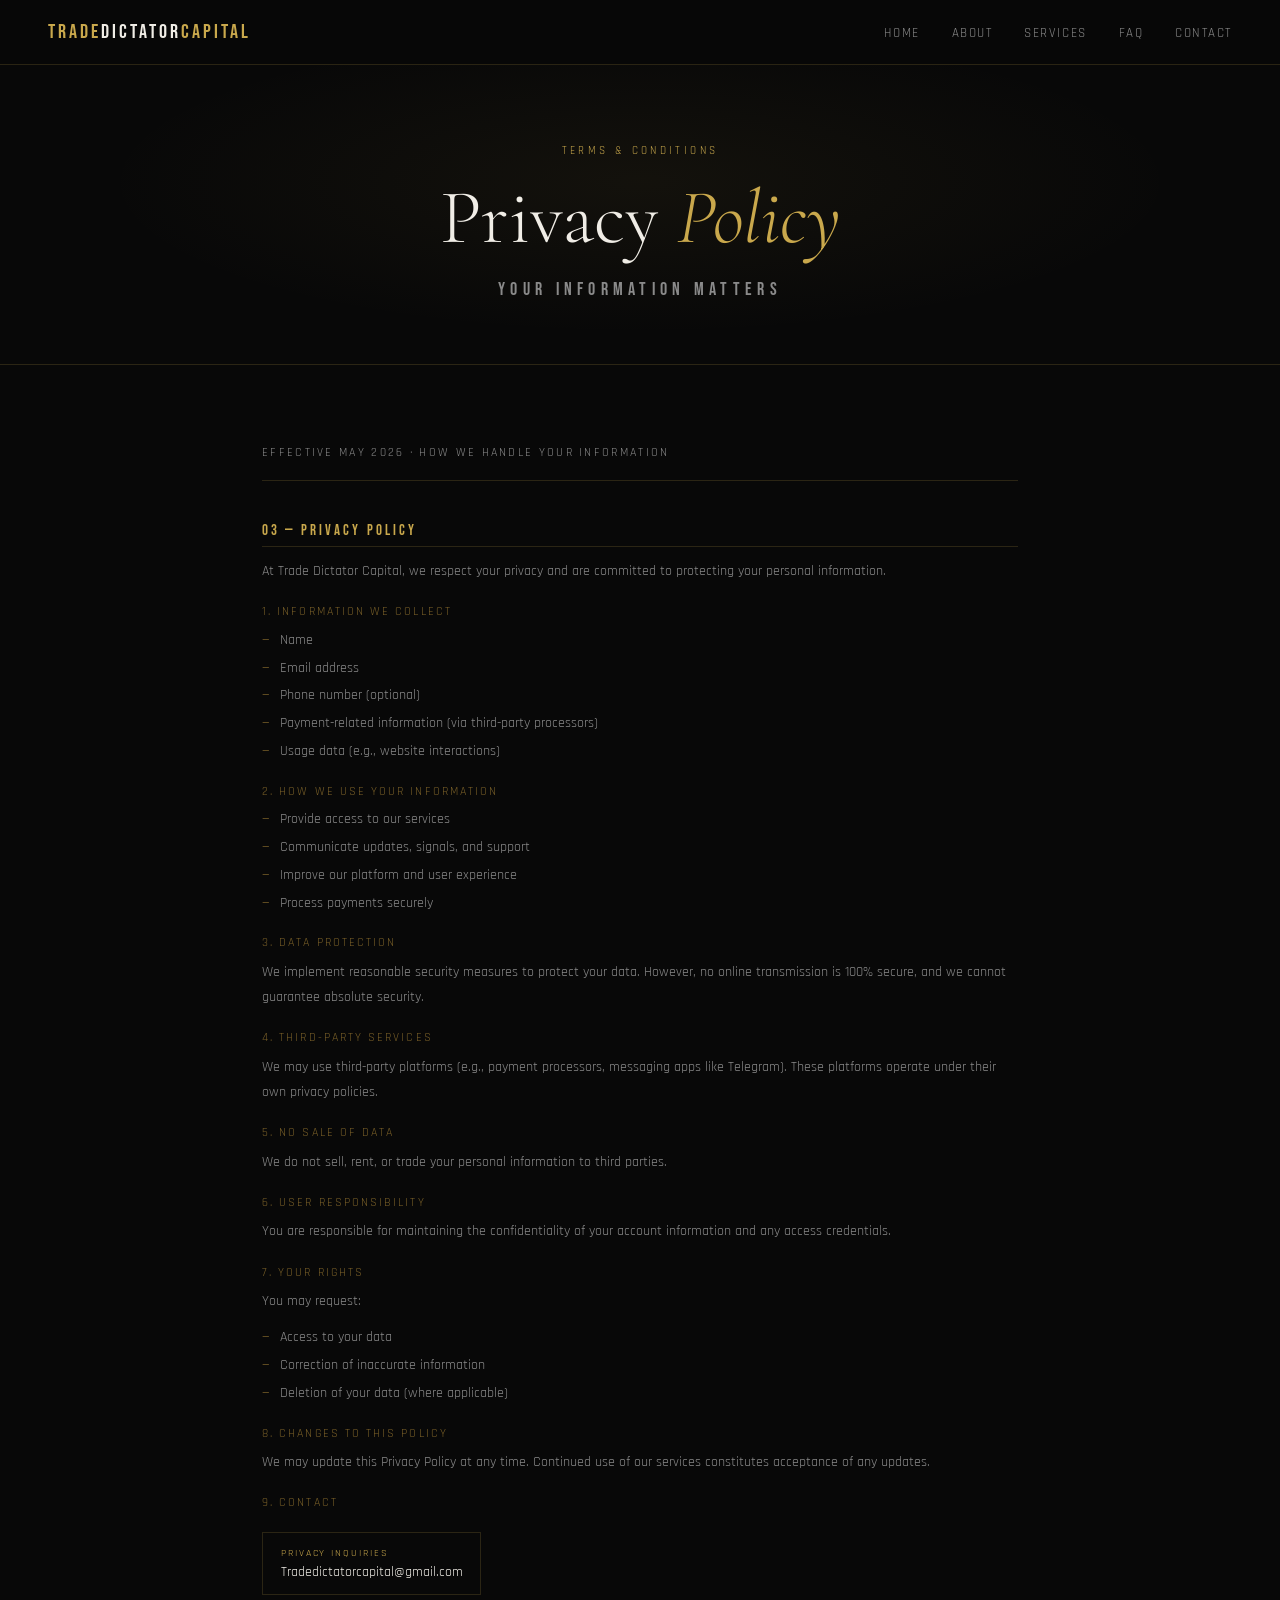
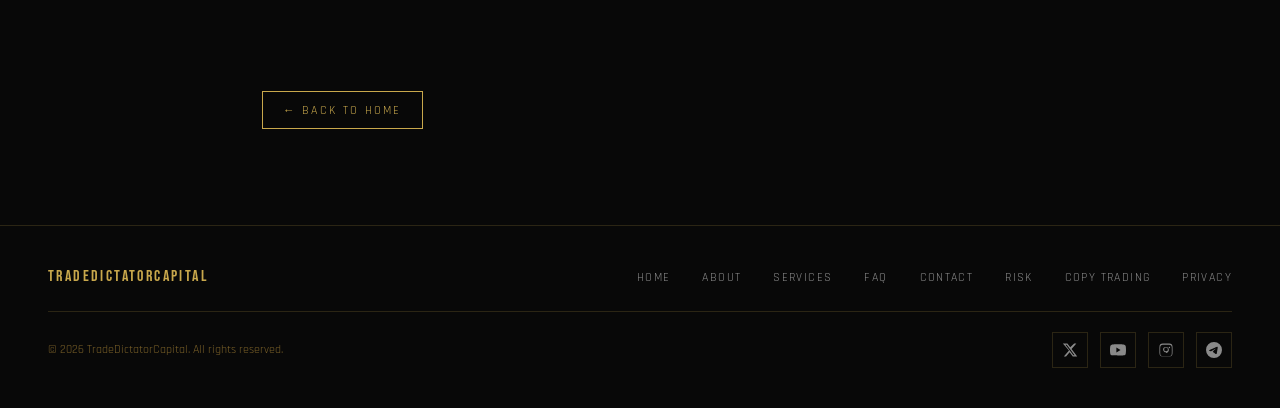
<file: privacy-policy.html>
<!DOCTYPE html>
<html lang="en">
<head>
<meta charset="UTF-8">
<meta name="viewport" content="width=device-width, initial-scale=1.0">
<title>Privacy Policy — TradeDictatorCapital</title>
<meta name="description" content="How TradeDictatorCapital collects, uses, and protects your personal information.">
<link href="https://fonts.googleapis.com/css2?family=Cormorant+Garamond:ital,wght@0,300;0,400;0,600;1,300;1,400&family=Bebas+Neue&family=Rajdhani:wght@300;400;500;600&display=swap" rel="stylesheet">
<link rel="stylesheet" href="styles.css">
</head>
<body>

<nav>
  <a href="index.html" style="text-decoration:none"><div class="nav-logo">Trade<span>Dictator</span>Capital</div></a>
  <ul class="nav-links">
    <li><a href="index.html">Home</a></li>
    <li><a href="about.html">About</a></li>
    <li><a href="services.html">Services</a></li>
    <li><a href="faq.html">FAQ</a></li>
    <li><a href="contact.html">Contact</a></li>
  </ul>
</nav>

<header class="page-header">
  <p class="page-header-eyebrow">Terms & Conditions</p>
  <h1 class="page-header-title">Privacy <em>Policy</em></h1>
  <p class="page-header-sub">Your information matters</p>
</header>

<div class="legal-page">
  <div class="legal-page-meta">Effective May 2026 &middot; How we handle your information</div>

  <div class="t-section">
    <div class="t-section-title">03 &mdash; Privacy Policy</div>
    <p class="t-body">At Trade Dictator Capital, we respect your privacy and are committed to protecting your personal information.</p>

    <div class="t-section-sub">1. Information We Collect</div>
    <ul class="t-list">
      <li>Name</li>
      <li>Email address</li>
      <li>Phone number (optional)</li>
      <li>Payment-related information (via third-party processors)</li>
      <li>Usage data (e.g., website interactions)</li>
    </ul>

    <div class="t-section-sub">2. How We Use Your Information</div>
    <ul class="t-list">
      <li>Provide access to our services</li>
      <li>Communicate updates, signals, and support</li>
      <li>Improve our platform and user experience</li>
      <li>Process payments securely</li>
    </ul>

    <div class="t-section-sub">3. Data Protection</div>
    <p class="t-body">We implement reasonable security measures to protect your data. However, no online transmission is 100% secure, and we cannot guarantee absolute security.</p>

    <div class="t-section-sub">4. Third-Party Services</div>
    <p class="t-body">We may use third-party platforms (e.g., payment processors, messaging apps like Telegram). These platforms operate under their own privacy policies.</p>

    <div class="t-section-sub">5. No Sale of Data</div>
    <p class="t-body">We do not sell, rent, or trade your personal information to third parties.</p>

    <div class="t-section-sub">6. User Responsibility</div>
    <p class="t-body">You are responsible for maintaining the confidentiality of your account information and any access credentials.</p>

    <div class="t-section-sub">7. Your Rights</div>
    <p class="t-body">You may request:</p>
    <ul class="t-list">
      <li>Access to your data</li>
      <li>Correction of inaccurate information</li>
      <li>Deletion of your data (where applicable)</li>
    </ul>

    <div class="t-section-sub">8. Changes to This Policy</div>
    <p class="t-body">We may update this Privacy Policy at any time. Continued use of our services constitutes acceptance of any updates.</p>

    <div class="t-section-sub">9. Contact</div>
    <div class="t-contact-box"><div class="t-contact-label">Privacy Inquiries</div><div class="t-contact-val">Tradedictatorcapital@gmail.com</div></div>
  </div>

  <a href="index.html" class="legal-page-back">&larr; Back to Home</a>
</div>

<footer>
  <div class="footer-top">
    <div class="footer-logo">TradeDictatorCapital</div>
    <ul class="footer-links">
      <li><a href="index.html">Home</a></li>
      <li><a href="about.html">About</a></li>
      <li><a href="services.html">Services</a></li>
      <li><a href="faq.html">FAQ</a></li>
      <li><a href="contact.html">Contact</a></li>
      <li><a href="risk-disclaimer.html">Risk</a></li>
      <li><a href="copy-trading-disclaimer.html">Copy Trading</a></li>
      <li><a href="privacy-policy.html">Privacy</a></li>
    </ul>
  </div>
  <div class="footer-bottom">
    <div class="footer-copy">&copy; 2026 TradeDictatorCapital. All rights reserved.</div>
    <div class="social-links">
      <a href="#" class="social-link" aria-label="X (Twitter)"><svg viewBox="0 0 24 24"><path d="M18.244 2.25h3.308l-7.227 8.26 8.502 11.24H16.17l-4.714-6.231-5.401 6.231H2.746l7.73-8.835L1.254 2.25H8.08l4.259 5.631 5.905-5.631zm-1.161 17.52h1.833L7.084 4.126H5.117z"/></svg></a>
      <a href="#" class="social-link" aria-label="YouTube"><svg viewBox="0 0 24 24"><path d="M23.498 6.186a3.016 3.016 0 0 0-2.122-2.136C19.505 3.545 12 3.545 12 3.545s-7.505 0-9.377.505A3.017 3.017 0 0 0 .502 6.186C0 8.07 0 12 0 12s0 3.93.502 5.814a3.016 3.016 0 0 0 2.122 2.136c1.871.505 9.376.505 9.376.505s7.505 0 9.377-.505a3.015 3.015 0 0 0 2.122-2.136C24 15.93 24 12 24 12s0-3.93-.502-5.814zM9.545 15.568V8.432L15.818 12l-6.273 3.568z"/></svg></a>
      <a href="#" class="social-link" aria-label="Instagram"><svg viewBox="0 0 24 24"><path d="M12 2.163c3.204 0 3.584.012 4.85.07 3.252.148 4.771 1.691 4.919 4.919.058 1.265.069 1.645.069 4.849 0 3.205-.012 3.584-.069 4.849-.149 3.225-1.664 4.771-4.919 4.919-1.266.058-1.644.07-4.85.07-3.204 0-3.584-.012-4.849-.07-3.26-.149-4.771-1.699-4.919-4.92-.058-1.265-.07-1.644-.07-4.849 0-3.204.013-3.583.07-4.849.149-3.227 1.664-4.771 4.919-4.919C8.416 2.175 8.796 2.163 12 2.163zm0 1.802c-3.141 0-3.495.011-4.71.066-2.673.122-3.819 1.279-3.94 3.94-.055 1.215-.066 1.569-.066 4.71 0 3.141.011 3.495.066 4.71.122 2.673 1.279 3.819 3.94 3.94 1.215.055 1.569.066 4.71.066 3.141 0 3.495-.011 4.71-.066 2.673-.122 3.819-1.279 3.94-3.94.055-1.215.066-1.569.066-4.71 0-3.141-.011-3.495-.066-4.71-.122-2.673-1.279-3.819-3.94-3.94-1.215-.055-1.569-.066-4.71-.066zm0 11.532c-2.39 0-4.328-1.937-4.328-4.327S9.61 7.673 12 7.673s4.327 1.937 4.327 4.327-1.937 4.327-4.327 4.327zm0-7.139a2.812 2.812 0 1 0 0 5.624 2.812 2.812 0 0 0 0-5.624zm5.139-1.288a1.080 1.080 0 1 0 0 2.160 1.080 1.080 0 0 0 0-2.160z"/></svg></a>
      <a href="#" class="social-link" aria-label="Telegram"><svg viewBox="0 0 24 24"><path d="M11.944 0A12 12 0 0 0 0 12a12 12 0 0 0 12 12 12 12 0 0 0 12-12A12 12 0 0 0 12 0a12 12 0 0 0-.056 0zm4.962 7.224c.1-.002.321.023.465.14a.506.506 0 0 1 .171.325c.016.093.036.306.02.472-.18 1.898-.962 6.502-1.36 8.627-.168.9-.499 1.201-.82 1.23-.696.065-1.225-.46-1.9-.902-1.056-.693-1.653-1.124-2.678-1.8-1.185-.78-.417-1.21.258-1.91.177-.184 3.247-2.977 3.307-3.23.007-.032.014-.15-.056-.213s-.174-.041-.249-.024c-.106.024-1.793 1.14-5.061 3.345-.48.33-.913.49-1.302.48-.428-.008-1.252-.241-1.865-.44-.752-.245-1.349-.374-1.297-.789.027-.216.325-.437.893-.663 3.498-1.524 5.83-2.529 6.998-3.014 3.332-1.386 4.025-1.627 4.476-1.635z"/></svg></a>
    </div>
  </div>
</footer>

<script src="scripts.js"></script>
</body>
</html>
</file>
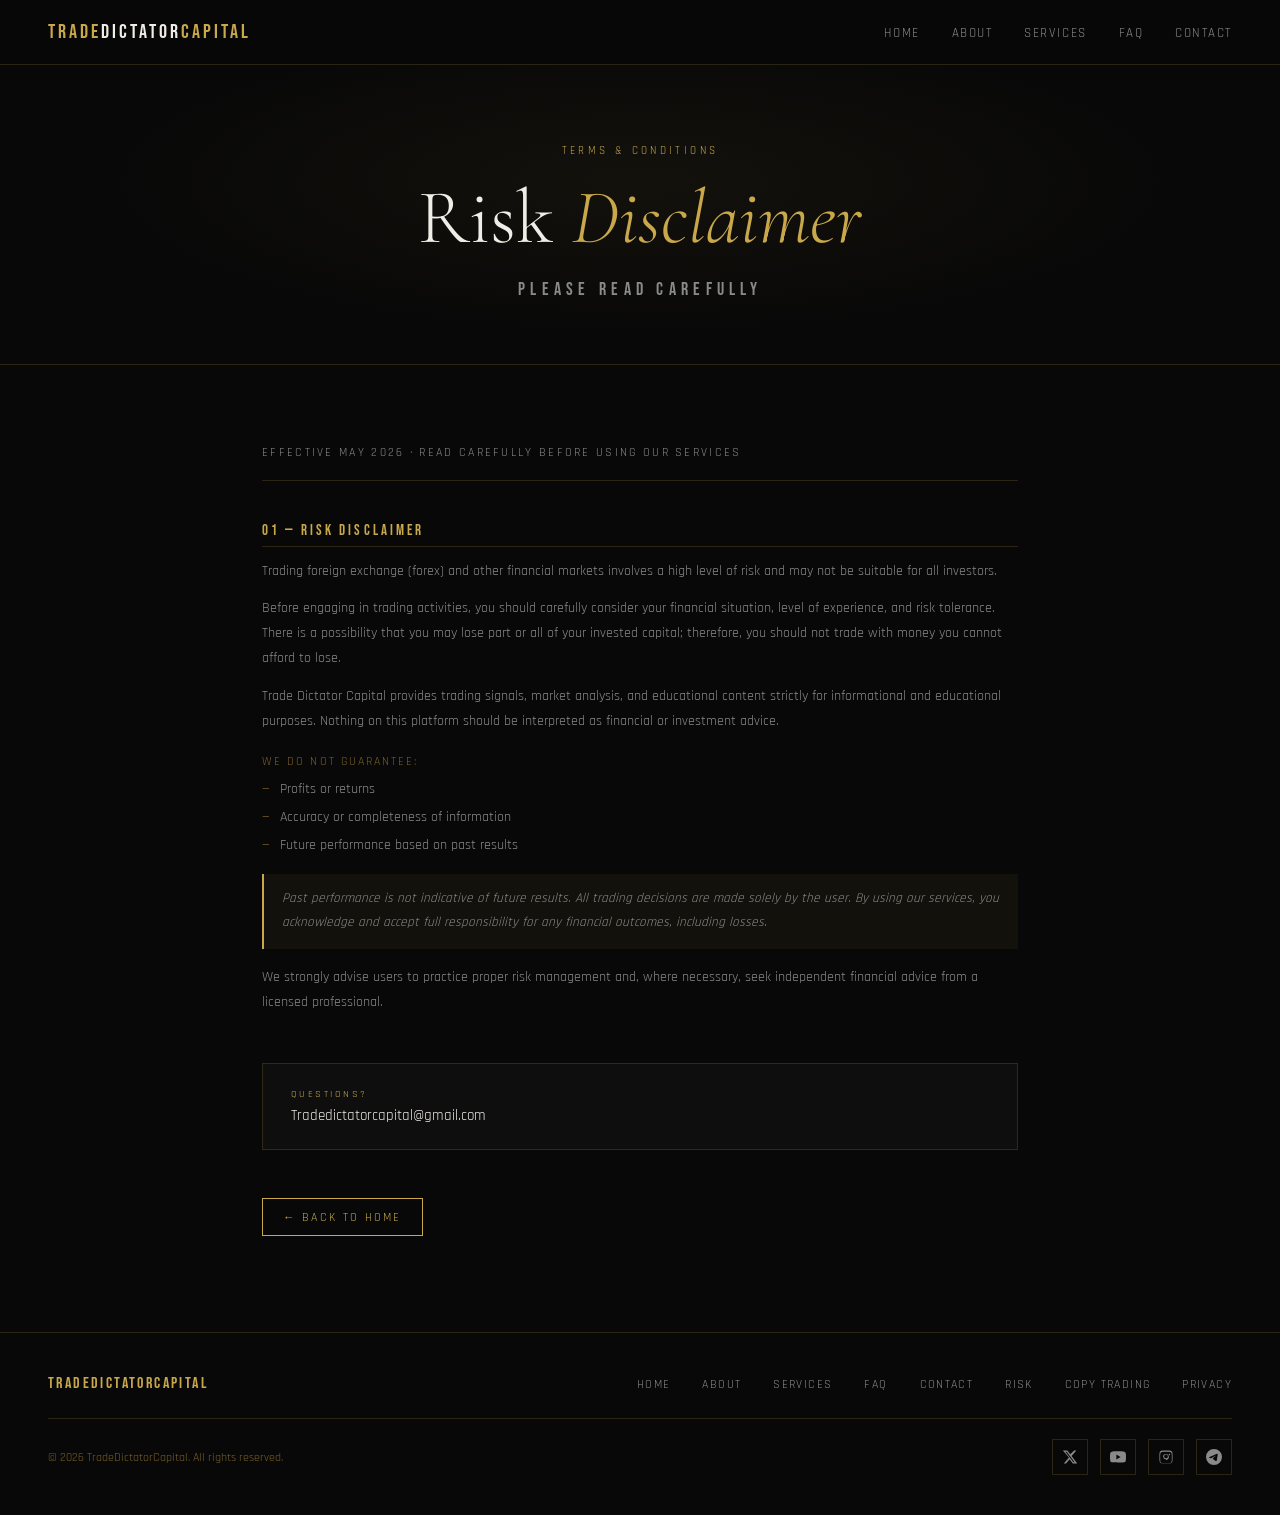
<file: risk-disclaimer.html>
<!DOCTYPE html>
<html lang="en">
<head>
<meta charset="UTF-8">
<meta name="viewport" content="width=device-width, initial-scale=1.0">
<title>Risk Disclaimer — TradeDictatorCapital</title>
<meta name="description" content="Trading foreign exchange and other financial markets involves a high level of risk.">
<link href="https://fonts.googleapis.com/css2?family=Cormorant+Garamond:ital,wght@0,300;0,400;0,600;1,300;1,400&family=Bebas+Neue&family=Rajdhani:wght@300;400;500;600&display=swap" rel="stylesheet">
<link rel="stylesheet" href="styles.css">
</head>
<body>

<nav>
  <a href="index.html" style="text-decoration:none"><div class="nav-logo">Trade<span>Dictator</span>Capital</div></a>
  <ul class="nav-links">
    <li><a href="index.html">Home</a></li>
    <li><a href="about.html">About</a></li>
    <li><a href="services.html">Services</a></li>
    <li><a href="faq.html">FAQ</a></li>
    <li><a href="contact.html">Contact</a></li>
  </ul>
</nav>

<header class="page-header">
  <p class="page-header-eyebrow">Terms & Conditions</p>
  <h1 class="page-header-title">Risk <em>Disclaimer</em></h1>
  <p class="page-header-sub">Please read carefully</p>
</header>

<div class="legal-page">
  <div class="legal-page-meta">Effective May 2026 &middot; Read carefully before using our services</div>

  <div class="t-section">
    <div class="t-section-title">01 &mdash; Risk Disclaimer</div>
    <p class="t-body">Trading foreign exchange (forex) and other financial markets involves a high level of risk and may not be suitable for all investors.</p>
    <p class="t-body">Before engaging in trading activities, you should carefully consider your financial situation, level of experience, and risk tolerance. There is a possibility that you may lose part or all of your invested capital; therefore, you should not trade with money you cannot afford to lose.</p>
    <p class="t-body">Trade Dictator Capital provides trading signals, market analysis, and educational content strictly for informational and educational purposes. Nothing on this platform should be interpreted as financial or investment advice.</p>
    <div class="t-section-sub">We do not guarantee:</div>
    <ul class="t-list"><li>Profits or returns</li><li>Accuracy or completeness of information</li><li>Future performance based on past results</li></ul>
    <div class="t-highlight">Past performance is not indicative of future results. All trading decisions are made solely by the user. By using our services, you acknowledge and accept full responsibility for any financial outcomes, including losses.</div>
    <p class="t-body">We strongly advise users to practice proper risk management and, where necessary, seek independent financial advice from a licensed professional.</p>
  </div>

  <div class="contact-block">
    <div class="contact-block-label">Questions?</div>
    <div class="contact-block-val">Tradedictatorcapital@gmail.com</div>
  </div>

  <a href="index.html" class="legal-page-back">&larr; Back to Home</a>
</div>

<footer>
  <div class="footer-top">
    <div class="footer-logo">TradeDictatorCapital</div>
    <ul class="footer-links">
      <li><a href="index.html">Home</a></li>
      <li><a href="about.html">About</a></li>
      <li><a href="services.html">Services</a></li>
      <li><a href="faq.html">FAQ</a></li>
      <li><a href="contact.html">Contact</a></li>
      <li><a href="risk-disclaimer.html">Risk</a></li>
      <li><a href="copy-trading-disclaimer.html">Copy Trading</a></li>
      <li><a href="privacy-policy.html">Privacy</a></li>
    </ul>
  </div>
  <div class="footer-bottom">
    <div class="footer-copy">&copy; 2026 TradeDictatorCapital. All rights reserved.</div>
    <div class="social-links">
      <a href="#" class="social-link" aria-label="X (Twitter)"><svg viewBox="0 0 24 24"><path d="M18.244 2.25h3.308l-7.227 8.26 8.502 11.24H16.17l-4.714-6.231-5.401 6.231H2.746l7.73-8.835L1.254 2.25H8.08l4.259 5.631 5.905-5.631zm-1.161 17.52h1.833L7.084 4.126H5.117z"/></svg></a>
      <a href="#" class="social-link" aria-label="YouTube"><svg viewBox="0 0 24 24"><path d="M23.498 6.186a3.016 3.016 0 0 0-2.122-2.136C19.505 3.545 12 3.545 12 3.545s-7.505 0-9.377.505A3.017 3.017 0 0 0 .502 6.186C0 8.07 0 12 0 12s0 3.93.502 5.814a3.016 3.016 0 0 0 2.122 2.136c1.871.505 9.376.505 9.376.505s7.505 0 9.377-.505a3.015 3.015 0 0 0 2.122-2.136C24 15.93 24 12 24 12s0-3.93-.502-5.814zM9.545 15.568V8.432L15.818 12l-6.273 3.568z"/></svg></a>
      <a href="#" class="social-link" aria-label="Instagram"><svg viewBox="0 0 24 24"><path d="M12 2.163c3.204 0 3.584.012 4.85.07 3.252.148 4.771 1.691 4.919 4.919.058 1.265.069 1.645.069 4.849 0 3.205-.012 3.584-.069 4.849-.149 3.225-1.664 4.771-4.919 4.919-1.266.058-1.644.07-4.85.07-3.204 0-3.584-.012-4.849-.07-3.26-.149-4.771-1.699-4.919-4.92-.058-1.265-.07-1.644-.07-4.849 0-3.204.013-3.583.07-4.849.149-3.227 1.664-4.771 4.919-4.919C8.416 2.175 8.796 2.163 12 2.163zm0 1.802c-3.141 0-3.495.011-4.71.066-2.673.122-3.819 1.279-3.94 3.94-.055 1.215-.066 1.569-.066 4.71 0 3.141.011 3.495.066 4.71.122 2.673 1.279 3.819 3.94 3.94 1.215.055 1.569.066 4.71.066 3.141 0 3.495-.011 4.71-.066 2.673-.122 3.819-1.279 3.94-3.94.055-1.215.066-1.569.066-4.71 0-3.141-.011-3.495-.066-4.71-.122-2.673-1.279-3.819-3.94-3.94-1.215-.055-1.569-.066-4.71-.066zm0 11.532c-2.39 0-4.328-1.937-4.328-4.327S9.61 7.673 12 7.673s4.327 1.937 4.327 4.327-1.937 4.327-4.327 4.327zm0-7.139a2.812 2.812 0 1 0 0 5.624 2.812 2.812 0 0 0 0-5.624zm5.139-1.288a1.080 1.080 0 1 0 0 2.160 1.080 1.080 0 0 0 0-2.160z"/></svg></a>
      <a href="#" class="social-link" aria-label="Telegram"><svg viewBox="0 0 24 24"><path d="M11.944 0A12 12 0 0 0 0 12a12 12 0 0 0 12 12 12 12 0 0 0 12-12A12 12 0 0 0 12 0a12 12 0 0 0-.056 0zm4.962 7.224c.1-.002.321.023.465.14a.506.506 0 0 1 .171.325c.016.093.036.306.02.472-.18 1.898-.962 6.502-1.36 8.627-.168.9-.499 1.201-.82 1.23-.696.065-1.225-.46-1.9-.902-1.056-.693-1.653-1.124-2.678-1.8-1.185-.78-.417-1.21.258-1.91.177-.184 3.247-2.977 3.307-3.23.007-.032.014-.15-.056-.213s-.174-.041-.249-.024c-.106.024-1.793 1.14-5.061 3.345-.48.33-.913.49-1.302.48-.428-.008-1.252-.241-1.865-.44-.752-.245-1.349-.374-1.297-.789.027-.216.325-.437.893-.663 3.498-1.524 5.83-2.529 6.998-3.014 3.332-1.386 4.025-1.627 4.476-1.635z"/></svg></a>
    </div>
  </div>
</footer>

<script src="scripts.js"></script>
</body>
</html>
</file>
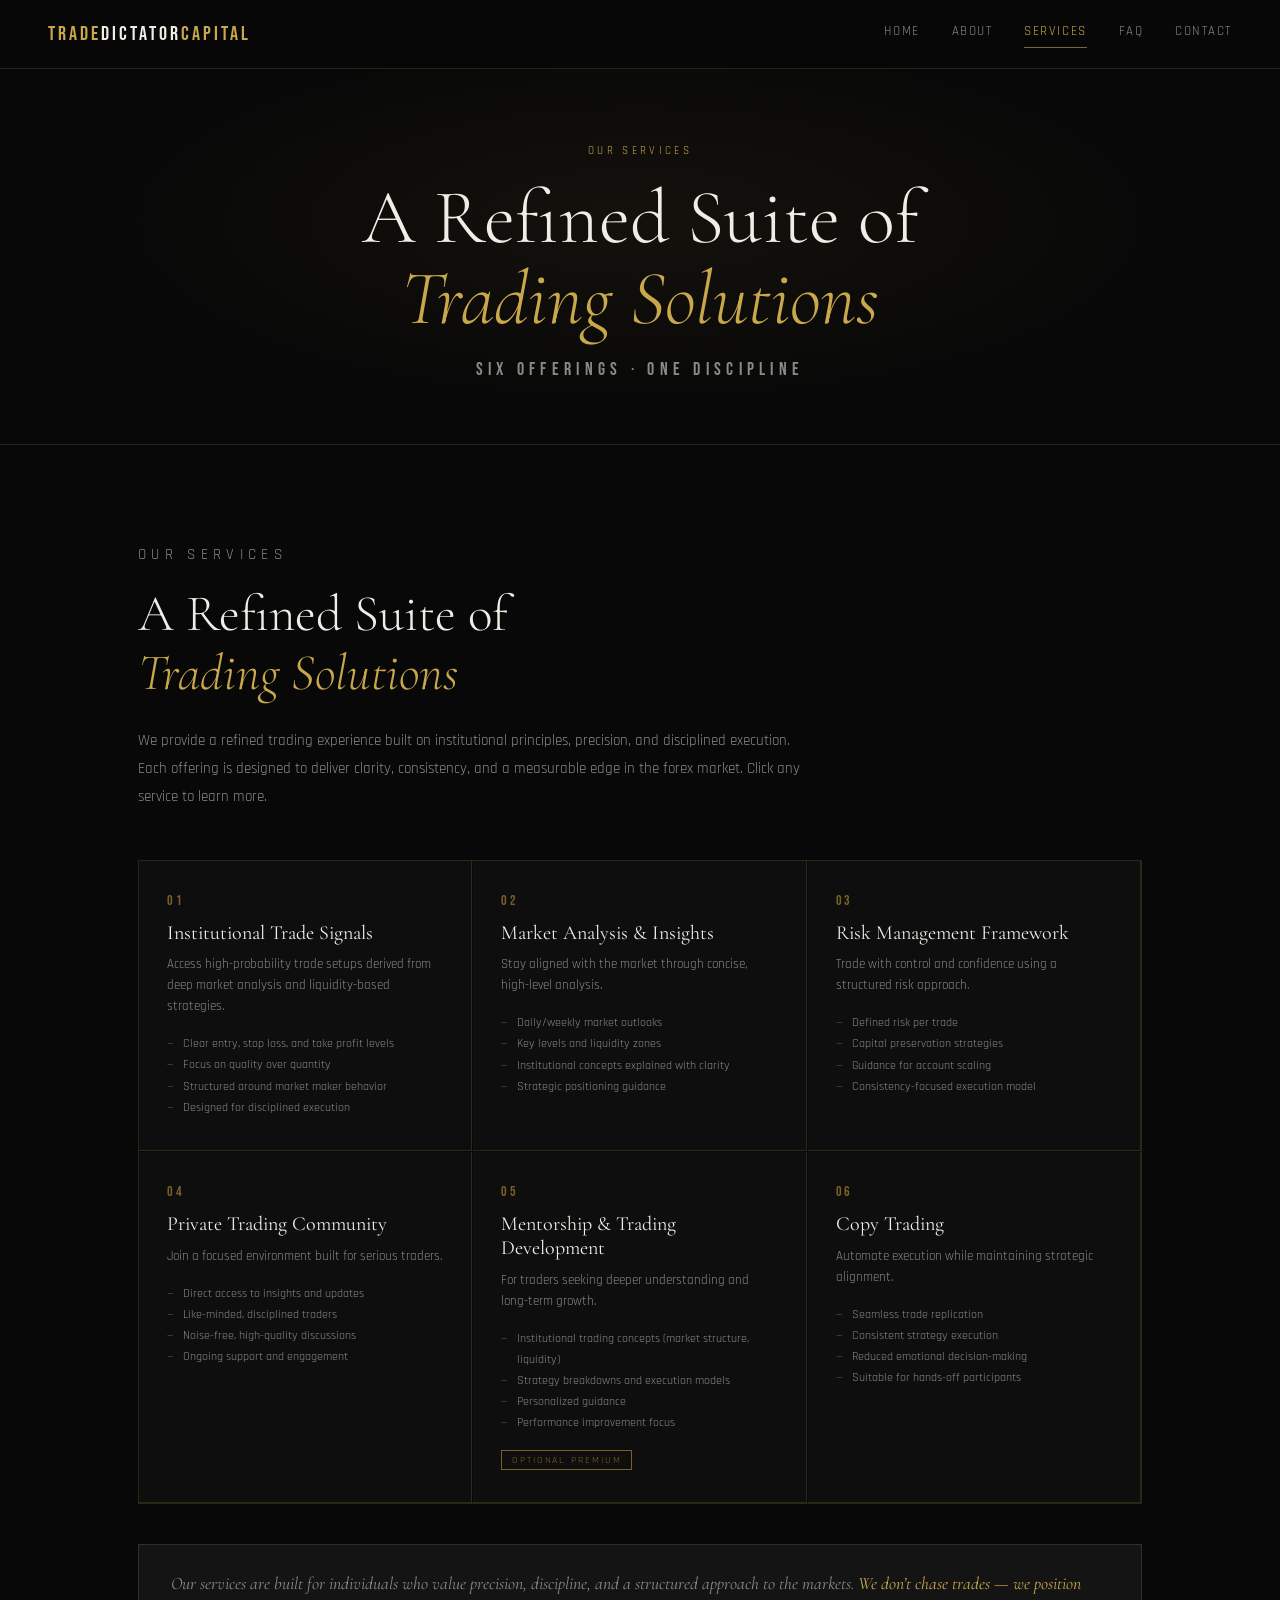
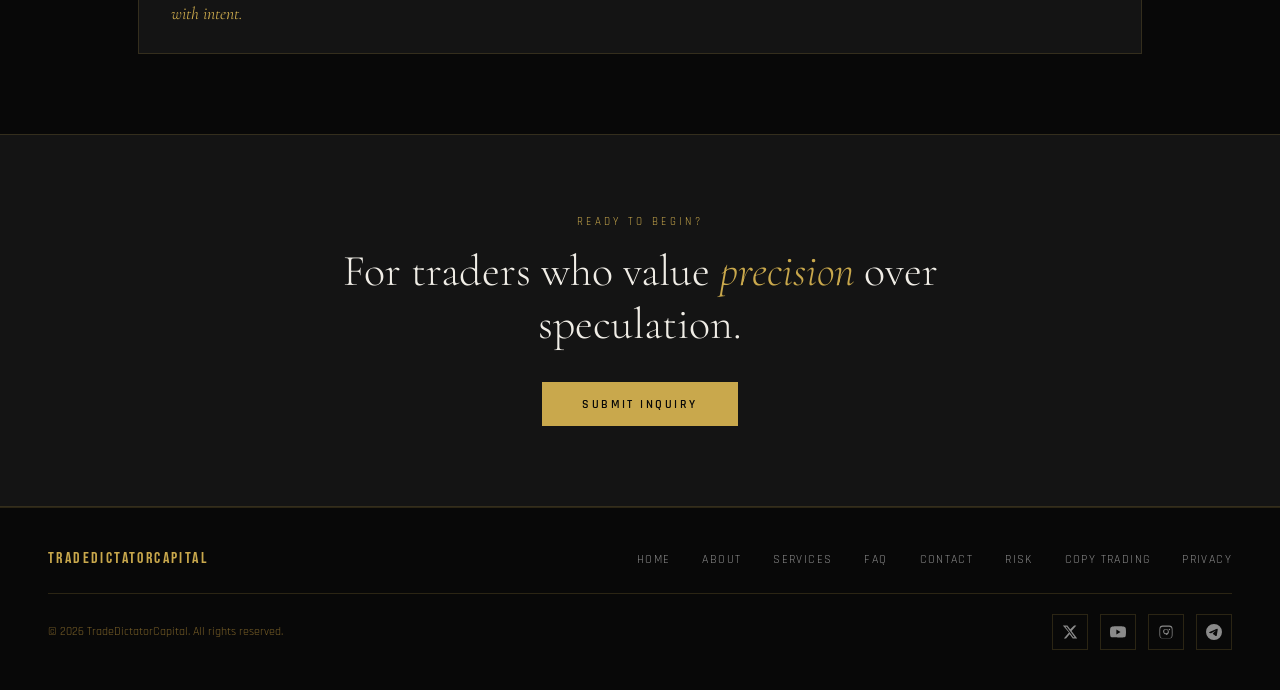
<file: services.html>
<!DOCTYPE html>
<html lang="en">
<head>
<meta charset="UTF-8">
<meta name="viewport" content="width=device-width, initial-scale=1.0">
<title>Services — TradeDictatorCapital</title>
<meta name="description" content="A refined suite of trading solutions: institutional signals, market analysis, risk management, private community, mentorship, and copy trading.">
<link href="https://fonts.googleapis.com/css2?family=Cormorant+Garamond:ital,wght@0,300;0,400;0,600;1,300;1,400&family=Bebas+Neue&family=Rajdhani:wght@300;400;500;600&display=swap" rel="stylesheet">
<link rel="stylesheet" href="styles.css">
</head>
<body>

<nav>
  <a href="index.html" style="text-decoration:none"><div class="nav-logo">Trade<span>Dictator</span>Capital</div></a>
  <ul class="nav-links">
    <li><a href="index.html">Home</a></li>
    <li><a href="about.html">About</a></li>
    <li><a href="services.html" class="active">Services</a></li>
    <li><a href="faq.html">FAQ</a></li>
    <li><a href="contact.html">Contact</a></li>
  </ul>
</nav>

<header class="page-header">
  <p class="page-header-eyebrow">Our Services</p>
  <h1 class="page-header-title">A Refined Suite of<br><em>Trading Solutions</em></h1>
  <p class="page-header-sub">Six offerings · One discipline</p>
</header>

<div class="services-section" id="services">
  <div class="services-intro">
    <p class="section-label">Our Services</p>
    <h2 class="section-title">A Refined Suite of<br><em>Trading Solutions</em></h2>
    <p>We provide a refined trading experience built on institutional principles, precision, and disciplined execution. Each offering is designed to deliver clarity, consistency, and a measurable edge in the forex market. Click any service to learn more.</p>
  </div>
  <div class="services-grid-full">
    <div class="srv" onclick="openSrv(0)"><div class="srv-num">01</div><div class="srv-name">Institutional Trade Signals</div><div class="srv-tagline">Access high-probability trade setups derived from deep market analysis and liquidity-based strategies.</div><ul class="srv-bullets"><li>Clear entry, stop loss, and take profit levels</li><li>Focus on quality over quantity</li><li>Structured around market maker behavior</li><li>Designed for disciplined execution</li></ul></div>
    <div class="srv" onclick="openSrv(1)"><div class="srv-num">02</div><div class="srv-name">Market Analysis &amp; Insights</div><div class="srv-tagline">Stay aligned with the market through concise, high-level analysis.</div><ul class="srv-bullets"><li>Daily/weekly market outlooks</li><li>Key levels and liquidity zones</li><li>Institutional concepts explained with clarity</li><li>Strategic positioning guidance</li></ul></div>
    <div class="srv" onclick="openSrv(2)"><div class="srv-num">03</div><div class="srv-name">Risk Management Framework</div><div class="srv-tagline">Trade with control and confidence using a structured risk approach.</div><ul class="srv-bullets"><li>Defined risk per trade</li><li>Capital preservation strategies</li><li>Guidance for account scaling</li><li>Consistency-focused execution model</li></ul></div>
    <div class="srv" onclick="openSrv(3)"><div class="srv-num">04</div><div class="srv-name">Private Trading Community</div><div class="srv-tagline">Join a focused environment built for serious traders.</div><ul class="srv-bullets"><li>Direct access to insights and updates</li><li>Like-minded, disciplined traders</li><li>Noise-free, high-quality discussions</li><li>Ongoing support and engagement</li></ul></div>
    <div class="srv" onclick="openSrv(4)"><div class="srv-num">05</div><div class="srv-name">Mentorship &amp; Trading Development</div><div class="srv-tagline">For traders seeking deeper understanding and long-term growth.</div><ul class="srv-bullets"><li>Institutional trading concepts (market structure, liquidity)</li><li>Strategy breakdowns and execution models</li><li>Personalized guidance</li><li>Performance improvement focus</li></ul><span class="srv-badge">Optional Premium</span></div>
    <div class="srv" onclick="openSrv(5)"><div class="srv-num">06</div><div class="srv-name">Copy Trading</div><div class="srv-tagline">Automate execution while maintaining strategic alignment.</div><ul class="srv-bullets"><li>Seamless trade replication</li><li>Consistent strategy execution</li><li>Reduced emotional decision-making</li><li>Suitable for hands-off participants</li></ul></div>
  </div>
  <div class="services-footer-note">
    <p>Our services are built for individuals who value precision, discipline, and a structured approach to the markets. <span>We don&rsquo;t chase trades &mdash; we position with intent.</span></p>
  </div>
</div>

<div class="srv-modal-overlay" id="srvModal" onclick="closeSrv(event)">
  <div class="srv-modal"><button class="srv-modal-close" onclick="closeSrvBtn()">Close</button><div class="srv-modal-num" id="mNum"></div><div class="srv-modal-title" id="mTitle"></div><div class="srv-modal-tagline" id="mTagline"></div><ul class="srv-modal-list" id="mList"></ul><div id="mBadge"></div></div>
</div>

<div class="cta-band">
  <p class="cta-band-eyebrow">Ready to Begin?</p>
  <h2 class="cta-band-title">For traders who value <em>precision</em> over speculation.</h2>
  <a href="contact.html" class="btn-primary">Submit Inquiry</a>
</div>

<footer>
  <div class="footer-top">
    <div class="footer-logo">TradeDictatorCapital</div>
    <ul class="footer-links">
      <li><a href="index.html">Home</a></li>
      <li><a href="about.html">About</a></li>
      <li><a href="services.html">Services</a></li>
      <li><a href="faq.html">FAQ</a></li>
      <li><a href="contact.html">Contact</a></li>
      <li><a href="risk-disclaimer.html">Risk</a></li>
      <li><a href="copy-trading-disclaimer.html">Copy Trading</a></li>
      <li><a href="privacy-policy.html">Privacy</a></li>
    </ul>
  </div>
  <div class="footer-bottom">
    <div class="footer-copy">&copy; 2026 TradeDictatorCapital. All rights reserved.</div>
    <div class="social-links">
      <a href="#" class="social-link" aria-label="X (Twitter)"><svg viewBox="0 0 24 24"><path d="M18.244 2.25h3.308l-7.227 8.26 8.502 11.24H16.17l-4.714-6.231-5.401 6.231H2.746l7.73-8.835L1.254 2.25H8.08l4.259 5.631 5.905-5.631zm-1.161 17.52h1.833L7.084 4.126H5.117z"/></svg></a>
      <a href="#" class="social-link" aria-label="YouTube"><svg viewBox="0 0 24 24"><path d="M23.498 6.186a3.016 3.016 0 0 0-2.122-2.136C19.505 3.545 12 3.545 12 3.545s-7.505 0-9.377.505A3.017 3.017 0 0 0 .502 6.186C0 8.07 0 12 0 12s0 3.93.502 5.814a3.016 3.016 0 0 0 2.122 2.136c1.871.505 9.376.505 9.376.505s7.505 0 9.377-.505a3.015 3.015 0 0 0 2.122-2.136C24 15.93 24 12 24 12s0-3.93-.502-5.814zM9.545 15.568V8.432L15.818 12l-6.273 3.568z"/></svg></a>
      <a href="#" class="social-link" aria-label="Instagram"><svg viewBox="0 0 24 24"><path d="M12 2.163c3.204 0 3.584.012 4.85.07 3.252.148 4.771 1.691 4.919 4.919.058 1.265.069 1.645.069 4.849 0 3.205-.012 3.584-.069 4.849-.149 3.225-1.664 4.771-4.919 4.919-1.266.058-1.644.07-4.85.07-3.204 0-3.584-.012-4.849-.07-3.26-.149-4.771-1.699-4.919-4.92-.058-1.265-.07-1.644-.07-4.849 0-3.204.013-3.583.07-4.849.149-3.227 1.664-4.771 4.919-4.919C8.416 2.175 8.796 2.163 12 2.163zm0 1.802c-3.141 0-3.495.011-4.71.066-2.673.122-3.819 1.279-3.94 3.94-.055 1.215-.066 1.569-.066 4.71 0 3.141.011 3.495.066 4.71.122 2.673 1.279 3.819 3.94 3.94 1.215.055 1.569.066 4.71.066 3.141 0 3.495-.011 4.71-.066 2.673-.122 3.819-1.279 3.94-3.94.055-1.215.066-1.569.066-4.71 0-3.141-.011-3.495-.066-4.71-.122-2.673-1.279-3.819-3.94-3.94-1.215-.055-1.569-.066-4.71-.066zm0 11.532c-2.39 0-4.328-1.937-4.328-4.327S9.61 7.673 12 7.673s4.327 1.937 4.327 4.327-1.937 4.327-4.327 4.327zm0-7.139a2.812 2.812 0 1 0 0 5.624 2.812 2.812 0 0 0 0-5.624zm5.139-1.288a1.080 1.080 0 1 0 0 2.160 1.080 1.080 0 0 0 0-2.160z"/></svg></a>
      <a href="#" class="social-link" aria-label="Telegram"><svg viewBox="0 0 24 24"><path d="M11.944 0A12 12 0 0 0 0 12a12 12 0 0 0 12 12 12 12 0 0 0 12-12A12 12 0 0 0 12 0a12 12 0 0 0-.056 0zm4.962 7.224c.1-.002.321.023.465.14a.506.506 0 0 1 .171.325c.016.093.036.306.02.472-.18 1.898-.962 6.502-1.36 8.627-.168.9-.499 1.201-.82 1.23-.696.065-1.225-.46-1.9-.902-1.056-.693-1.653-1.124-2.678-1.8-1.185-.78-.417-1.21.258-1.91.177-.184 3.247-2.977 3.307-3.23.007-.032.014-.15-.056-.213s-.174-.041-.249-.024c-.106.024-1.793 1.14-5.061 3.345-.48.33-.913.49-1.302.48-.428-.008-1.252-.241-1.865-.44-.752-.245-1.349-.374-1.297-.789.027-.216.325-.437.893-.663 3.498-1.524 5.83-2.529 6.998-3.014 3.332-1.386 4.025-1.627 4.476-1.635z"/></svg></a>
    </div>
  </div>
</footer>

<script src="scripts.js"></script>
</body>
</html>
</file>
<file: styles.css>
*,*::before,*::after{margin:0;padding:0;box-sizing:border-box}
:root{--gold:#C9A84C;--gold-light:#E8C97A;--gold-dim:#7A6028;--black:#080808;--dark:#0E0E0E;--dark2:#141414;--dark3:#1C1C1C;--offwhite:#F0EDE6;--muted:#8A8A8A;--border:rgba(201,168,76,0.18)}
html{scroll-behavior:smooth}
body{background:var(--black);color:var(--offwhite);font-family:'Rajdhani',sans-serif;overflow-x:hidden}
nav{position:fixed;top:0;left:0;right:0;z-index:100;display:flex;align-items:center;justify-content:space-between;padding:1.25rem 3rem;background:rgba(8,8,8,0.92);backdrop-filter:blur(12px);border-bottom:0.5px solid var(--border)}
.nav-logo{font-family:'Bebas Neue',sans-serif;font-size:1.25rem;letter-spacing:0.15em;color:var(--gold)}
.nav-logo span{color:var(--offwhite)}
.nav-links{display:flex;gap:2rem;list-style:none}
.nav-links a{text-decoration:none;color:var(--muted);font-size:0.8rem;letter-spacing:0.12em;text-transform:uppercase;transition:color 0.2s}
.nav-links a:hover{color:var(--gold)}
.hero{min-height:100vh;display:flex;flex-direction:column;align-items:center;justify-content:center;text-align:center;padding:6rem 2rem 4rem;position:relative;overflow:hidden}
.hero::before{content:'';position:absolute;inset:0;background:radial-gradient(ellipse 60% 50% at 50% 60%,rgba(201,168,76,0.07) 0%,transparent 70%);pointer-events:none}
.hero-eyebrow{font-size:0.72rem;letter-spacing:0.3em;text-transform:uppercase;color:var(--gold);margin-bottom:1.75rem}
.hero-title{font-family:'Cormorant Garamond',serif;font-size:clamp(3.5rem,8vw,7rem);font-weight:300;line-height:1.0;color:var(--offwhite);margin-bottom:0.25rem}
.hero-title em{font-style:italic;color:var(--gold)}
.hero-sub{font-family:'Bebas Neue',sans-serif;font-size:clamp(1rem,2.5vw,1.5rem);letter-spacing:0.35em;color:var(--muted);margin-bottom:2.5rem}
.hero-desc{max-width:560px;font-size:1rem;line-height:1.8;color:var(--muted);margin-bottom:3rem}
.hero-ctas{display:flex;gap:1rem;flex-wrap:wrap;justify-content:center}
.btn-primary{display:inline-block;padding:0.85rem 2.5rem;background:var(--gold);color:var(--black);font-family:'Rajdhani',sans-serif;font-weight:600;font-size:0.78rem;letter-spacing:0.2em;text-transform:uppercase;text-decoration:none;transition:background 0.2s;cursor:pointer;border:none}
.btn-primary:hover{background:var(--gold-light)}
.btn-outline{display:inline-block;padding:0.85rem 2.5rem;border:0.5px solid var(--gold);color:var(--gold);font-family:'Rajdhani',sans-serif;font-weight:500;font-size:0.78rem;letter-spacing:0.2em;text-transform:uppercase;text-decoration:none;transition:all 0.2s;background:transparent;cursor:pointer}
.btn-outline:hover{background:rgba(201,168,76,0.08)}
.divider{display:flex;align-items:center;gap:1.5rem;padding:0 3rem}
.divider-line{flex:1;height:0.5px;background:var(--border)}
.divider-mark{color:var(--gold);font-size:0.65rem;letter-spacing:0.3em;text-transform:uppercase;white-space:nowrap}
.slideshow-section{padding:5rem 3rem;max-width:1100px;margin:0 auto}
.slideshow-label{font-size:0.65rem;letter-spacing:0.35em;text-transform:uppercase;color:var(--gold);margin-bottom:1rem}
.slideshow-heading{font-family:'Cormorant Garamond',serif;font-size:clamp(1.4rem,2.5vw,2.2rem);font-weight:300;margin-bottom:2rem;max-width:700px;line-height:1.3}
.slideshow-heading em{font-style:italic;color:var(--gold)}
.slider-wrap{position:relative;width:100%;overflow:hidden;background:var(--dark2);border:0.5px solid var(--border)}
.slides-track{display:flex;transition:transform 0.65s cubic-bezier(0.4,0,0.2,1)}
.slide{min-width:100%;height:480px;position:relative;display:flex;align-items:flex-end;flex-shrink:0;overflow:hidden}
.slide img{position:absolute;inset:0;width:100%;height:100%;object-fit:cover;object-position:center;opacity:1}
.slide-overlay{position:absolute;inset:0;background:linear-gradient(to top,rgba(8,8,8,0.92) 0%,rgba(8,8,8,0.65) 18%,rgba(8,8,8,0.15) 42%,transparent 60%);pointer-events:none}
.slide-content{position:relative;z-index:2;padding:2rem 2.5rem;width:100%}
.slide-num{font-family:'Bebas Neue',sans-serif;font-size:0.75rem;letter-spacing:0.3em;color:var(--gold);margin-bottom:0.4rem}
.slide-title{font-family:'Cormorant Garamond',serif;font-size:clamp(1.5rem,3vw,2.2rem);font-weight:300;color:var(--offwhite);margin-bottom:0.35rem}
.slide-caption{font-size:0.85rem;color:var(--muted);max-width:480px}
.slider-controls{display:flex;align-items:center;justify-content:space-between;padding:1rem 0 0}
.slider-dots{display:flex;gap:0.5rem;align-items:center}
.dot{width:6px;height:6px;border-radius:50%;background:var(--gold-dim);border:none;cursor:pointer;transition:background 0.2s,transform 0.2s;padding:0}
.dot.active{background:var(--gold);transform:scale(1.4)}
.slider-right{display:flex;align-items:center;gap:1rem}
.slider-arrows{display:flex;gap:0.5rem}
.arrow-btn{width:40px;height:40px;background:none;border:0.5px solid var(--border);color:var(--offwhite);cursor:pointer;display:flex;align-items:center;justify-content:center;font-size:1.1rem;transition:border-color 0.2s,color 0.2s}
.arrow-btn:hover{border-color:var(--gold);color:var(--gold)}
.slider-counter{font-size:0.72rem;letter-spacing:0.15em;color:var(--muted)}
section{padding:5rem 3rem;max-width:1100px;margin:0 auto}
.section-label{font-size:0.65rem;letter-spacing:0.35em;text-transform:uppercase;color:var(--gold);margin-bottom:1rem}
.section-title{font-family:'Cormorant Garamond',serif;font-size:clamp(2.2rem,4vw,3.5rem);font-weight:300;line-height:1.15;margin-bottom:1.5rem}
.section-title em{font-style:italic;color:var(--gold)}
.section-body{color:var(--muted);line-height:1.85;max-width:620px}
.about-grid{display:grid;grid-template-columns:1fr 1fr;gap:4rem;align-items:start}
.about-right{padding-top:3rem}
.stat-row{display:flex;gap:2rem;margin-top:2.5rem}
.stat{border-top:0.5px solid var(--border);padding-top:1rem;flex:1}
.stat-num{font-family:'Cormorant Garamond',serif;font-size:2.5rem;font-weight:300;color:var(--gold)}
.stat-label{font-size:0.7rem;letter-spacing:0.15em;text-transform:uppercase;color:var(--muted);margin-top:0.25rem}
.mission-band{background:var(--dark2);border-top:0.5px solid var(--border);border-bottom:0.5px solid var(--border);padding:4rem 3rem;text-align:center}
.mission-band blockquote{font-family:'Cormorant Garamond',serif;font-size:clamp(1.5rem,3vw,2.25rem);font-weight:300;font-style:italic;color:var(--offwhite);max-width:760px;margin:0 auto;line-height:1.5}
.mission-band blockquote span{color:var(--gold)}
.services-section{padding:5rem 3rem;max-width:1100px;margin:0 auto}
.services-intro{margin-bottom:3rem}
.services-intro p{color:var(--muted);line-height:1.85;max-width:680px;margin-top:1rem;font-size:0.95rem}
.services-grid-full{display:grid;grid-template-columns:repeat(3,1fr);gap:1px;border:0.5px solid var(--border)}
.srv{padding:2rem 1.75rem;background:var(--dark);border-right:0.5px solid var(--border);border-bottom:0.5px solid var(--border);transition:background 0.3s;cursor:pointer}
.srv:hover{background:var(--dark2)}
.srv-num{font-family:'Bebas Neue',sans-serif;font-size:0.85rem;letter-spacing:0.2em;color:var(--gold-dim);margin-bottom:0.75rem}
.srv-name{font-family:'Cormorant Garamond',serif;font-size:1.25rem;font-weight:400;color:var(--offwhite);margin-bottom:0.6rem}
.srv-tagline{font-size:0.82rem;color:var(--muted);line-height:1.6;margin-bottom:1rem}
.srv-bullets{list-style:none;padding:0;margin:0}
.srv-bullets li{font-size:0.78rem;color:var(--muted);line-height:1.7;padding-left:1rem;position:relative}
.srv-bullets li::before{content:'—';position:absolute;left:0;color:var(--gold-dim)}
.srv-badge{display:inline-block;margin-top:1rem;font-size:0.6rem;letter-spacing:0.2em;text-transform:uppercase;padding:0.2rem 0.6rem;border:0.5px solid var(--gold-dim);color:var(--gold-dim)}
.services-footer-note{margin-top:2.5rem;padding:1.5rem 2rem;border:0.5px solid var(--border);background:var(--dark2)}
.services-footer-note p{font-family:'Cormorant Garamond',serif;font-size:1.1rem;font-style:italic;color:var(--muted);line-height:1.7}
.services-footer-note span{color:var(--gold)}
.srv-modal-overlay{display:none;position:fixed;inset:0;z-index:300;background:rgba(0,0,0,0.88);align-items:center;justify-content:center;padding:2rem}
.srv-modal-overlay.open{display:flex}
.srv-modal{background:var(--dark2);border:0.5px solid var(--border);max-width:640px;width:100%;max-height:85vh;overflow-y:auto;padding:2.5rem;position:relative}
.srv-modal-close{position:absolute;top:1.25rem;right:1.25rem;background:none;border:0.5px solid var(--border);color:var(--gold);font-family:'Rajdhani',sans-serif;font-size:0.7rem;letter-spacing:0.15em;text-transform:uppercase;padding:0.35rem 0.85rem;cursor:pointer}
.srv-modal-num{font-family:'Bebas Neue',sans-serif;font-size:0.75rem;letter-spacing:0.3em;color:var(--gold);margin-bottom:0.5rem}
.srv-modal-title{font-family:'Cormorant Garamond',serif;font-size:clamp(1.6rem,3vw,2.2rem);font-weight:300;color:var(--offwhite);margin-bottom:0.75rem;line-height:1.2}
.srv-modal-tagline{font-size:0.9rem;color:var(--muted);line-height:1.7;margin-bottom:1.5rem;padding-bottom:1.5rem;border-bottom:0.5px solid var(--border)}
.srv-modal-list{list-style:none;padding:0;margin:0 0 1.5rem}
.srv-modal-list li{display:flex;align-items:flex-start;gap:0.75rem;padding:0.65rem 0;border-bottom:0.5px solid rgba(201,168,76,0.08);font-size:0.88rem;color:var(--offwhite);line-height:1.6}
.srv-modal-list li::before{content:'✦';color:var(--gold);font-size:0.55rem;margin-top:0.35rem;flex-shrink:0}
.faq-list{margin-top:2rem}
.faq-item{border-top:0.5px solid var(--border);padding:1.25rem 0;cursor:pointer}
.faq-item:last-child{border-bottom:0.5px solid var(--border)}
.faq-q{display:flex;justify-content:space-between;align-items:center;font-size:1rem;font-weight:500;color:var(--offwhite);letter-spacing:0.03em}
.faq-icon{color:var(--gold);font-size:1.1rem;transition:transform 0.25s;flex-shrink:0;margin-left:1rem}
.faq-a{font-size:0.88rem;color:var(--muted);line-height:1.75;max-height:0;overflow:hidden;transition:max-height 0.3s ease,padding 0.3s}
.faq-item.open .faq-a{max-height:300px;padding-top:0.75rem}
.faq-item.open .faq-icon{transform:rotate(45deg)}
.contact-wrap{display:grid;grid-template-columns:1fr 1fr;gap:4rem;align-items:start}
.contact-form{display:flex;flex-direction:column;gap:1rem}
.form-field{display:flex;flex-direction:column;gap:0.35rem}
.form-field label{font-size:0.65rem;letter-spacing:0.2em;text-transform:uppercase;color:var(--muted)}
.form-field input,.form-field textarea{background:var(--dark2);border:0.5px solid var(--border);color:var(--offwhite);padding:0.75rem 1rem;font-family:'Rajdhani',sans-serif;font-size:0.95rem;outline:none;resize:vertical;transition:border-color 0.2s}
.form-field input:focus,.form-field textarea:focus{border-color:var(--gold)}
.form-field textarea{min-height:120px}
.contact-detail{margin-top:1.5rem}
.contact-detail-label{font-size:0.62rem;letter-spacing:0.25em;text-transform:uppercase;color:var(--gold);margin-bottom:0.4rem}
.contact-detail-val{font-size:0.95rem;color:var(--offwhite)}
footer{border-top:0.5px solid var(--border);padding:2.5rem 3rem;display:flex;flex-direction:column;gap:1.5rem}
.footer-top{display:flex;align-items:center;justify-content:space-between;flex-wrap:wrap;gap:1rem}
.footer-logo{font-family:'Bebas Neue',sans-serif;font-size:1rem;letter-spacing:0.15em;color:var(--gold)}
.footer-links{display:flex;gap:2rem;list-style:none;flex-wrap:wrap}
.footer-links a{font-size:0.72rem;letter-spacing:0.12em;text-transform:uppercase;color:var(--muted);text-decoration:none}
.footer-links a:hover{color:var(--gold)}
.footer-bottom{display:flex;align-items:center;justify-content:space-between;flex-wrap:wrap;gap:1rem;padding-top:1.25rem;border-top:0.5px solid var(--border)}
.footer-copy{font-size:0.72rem;color:var(--gold-dim)}
.social-links{display:flex;gap:0.75rem;align-items:center}
.social-link{display:flex;align-items:center;justify-content:center;width:36px;height:36px;border:0.5px solid var(--border);color:var(--muted);text-decoration:none;transition:border-color 0.2s,color 0.2s}
.social-link:hover{border-color:var(--gold);color:var(--gold)}
.social-link svg{width:16px;height:16px;fill:currentColor}
.modal-overlay{display:none;position:fixed;inset:0;z-index:200;background:rgba(0,0,0,0.88);align-items:center;justify-content:center;padding:2rem}
.modal-overlay.open{display:flex}
.modal{background:var(--dark2);border:0.5px solid var(--border);max-width:720px;width:100%;max-height:88vh;overflow-y:auto;padding:2.5rem;position:relative}
.modal-close{position:absolute;top:1.25rem;right:1.25rem;background:none;border:0.5px solid var(--border);color:var(--gold);font-family:'Rajdhani',sans-serif;font-size:0.7rem;letter-spacing:0.15em;text-transform:uppercase;padding:0.35rem 0.85rem;cursor:pointer}
.modal-title{font-family:'Bebas Neue',sans-serif;font-size:1.6rem;letter-spacing:0.18em;color:var(--gold);margin-bottom:0.5rem}
.modal-subtitle{font-size:0.75rem;color:var(--muted);letter-spacing:0.1em;margin-bottom:2rem;padding-bottom:1.5rem;border-bottom:0.5px solid var(--border)}
.t-section{margin-bottom:2rem}
.t-section-title{font-family:'Bebas Neue',sans-serif;font-size:0.95rem;letter-spacing:0.2em;color:var(--gold);margin-bottom:0.75rem;padding-bottom:0.4rem;border-bottom:0.5px solid var(--border)}
.t-section-sub{font-family:'Rajdhani',sans-serif;font-size:0.72rem;letter-spacing:0.18em;text-transform:uppercase;color:var(--gold-dim);margin-bottom:0.6rem;margin-top:1.25rem}
.t-body{font-size:0.85rem;color:var(--muted);line-height:1.85;margin-bottom:0.75rem}
.t-list{list-style:none;padding:0;margin:0.5rem 0 0.75rem}
.t-list li{font-size:0.85rem;color:var(--muted);line-height:1.75;padding-left:1.1rem;position:relative;margin-bottom:0.25rem}
.t-list li::before{content:'—';position:absolute;left:0;color:var(--gold-dim)}
.t-highlight{background:rgba(201,168,76,0.05);border-left:2px solid var(--gold);padding:0.85rem 1.1rem;margin:1rem 0;font-size:0.83rem;color:var(--muted);line-height:1.8;font-style:italic}
.t-contact-box{margin-top:0.75rem;padding:0.85rem 1.1rem;border:0.5px solid var(--border);display:inline-block}
.t-contact-label{font-size:0.62rem;letter-spacing:0.2em;text-transform:uppercase;color:var(--gold);margin-bottom:0.25rem}
.t-contact-val{font-size:0.9rem;color:var(--offwhite)}
@media(max-width:768px){
  nav{padding:1rem 1.5rem}.nav-links{display:none}
  section,.slideshow-section,.services-section{padding:3.5rem 1.5rem}
  .about-grid,.contact-wrap{grid-template-columns:1fr;gap:2rem}
  .services-grid-full{grid-template-columns:1fr}.srv{border-right:none}
  footer{padding:2rem 1.5rem}.footer-top{flex-direction:column;align-items:flex-start}
  .mission-band{padding:3rem 1.5rem}
  .slide{height:auto;min-height:300px;aspect-ratio:16/10;align-items:stretch;display:block}
  .slide img{position:relative;width:100%;height:100%;object-fit:contain;background:#080808}
  .slide-overlay{background:linear-gradient(to top,rgba(8,8,8,0.95) 0%,rgba(8,8,8,0.75) 22%,rgba(8,8,8,0) 45%)}
  .slide-content{position:absolute;left:0;right:0;bottom:0;padding:1.25rem 1.5rem}
  .slide-title{font-size:1.3rem}
  .slide-caption{font-size:0.78rem}
  .modal,.srv-modal{padding:1.5rem}
}

/* ─────────────────────────────────────────────────────────────────────────
   MULTI-PAGE ADDITIONS
   ───────────────────────────────────────────────────────────────────────── */

/* active nav link (current page) */
.nav-links a.active{color:var(--gold)}
.nav-links a.active::after{content:'';display:block;height:1px;background:var(--gold);margin-top:0.35rem;opacity:0.6}

/* compact page header for inner pages (about, services, faq, contact, legal) */
.page-header{padding:9rem 2rem 4rem;text-align:center;border-bottom:0.5px solid var(--border);position:relative;overflow:hidden}
.page-header::before{content:'';position:absolute;inset:0;background:radial-gradient(ellipse 60% 60% at 50% 50%,rgba(201,168,76,0.06) 0%,transparent 70%);pointer-events:none}
.page-header-eyebrow{font-size:0.7rem;letter-spacing:0.3em;text-transform:uppercase;color:var(--gold);margin-bottom:1.25rem;position:relative}
.page-header-title{font-family:'Cormorant Garamond',serif;font-size:clamp(2.5rem,6vw,5rem);font-weight:300;line-height:1.05;color:var(--offwhite);position:relative}
.page-header-title em{font-style:italic;color:var(--gold)}
.page-header-sub{font-family:'Bebas Neue',sans-serif;font-size:clamp(0.85rem,2vw,1.1rem);letter-spacing:0.3em;color:var(--muted);margin-top:1.25rem;position:relative}

/* legal-page typography (reuse t-* tokens but in flow, not modal) */
.legal-page{max-width:820px;margin:0 auto;padding:5rem 2rem 6rem}
.legal-page .t-section:first-child{margin-top:0}
.legal-page .t-section{margin-bottom:3rem}
.legal-page-meta{font-size:0.72rem;letter-spacing:0.2em;text-transform:uppercase;color:var(--muted);margin-bottom:2.5rem;padding-bottom:1.25rem;border-bottom:0.5px solid var(--border)}
.legal-page-back{display:inline-flex;align-items:center;gap:0.5rem;margin-top:3rem;font-size:0.72rem;letter-spacing:0.2em;text-transform:uppercase;color:var(--gold);text-decoration:none;border:0.5px solid var(--gold);padding:0.65rem 1.25rem;transition:background 0.2s,color 0.2s}
.legal-page-back:hover{background:var(--gold);color:var(--black)}

/* services teaser cards on home (3-up preview, links to /services.html) */
.services-teaser{padding:5rem 3rem;max-width:1100px;margin:0 auto}
.services-teaser-grid{display:grid;grid-template-columns:repeat(3,1fr);gap:1px;border:0.5px solid var(--border);margin-top:2.5rem}
.tease{padding:2rem 1.75rem;background:var(--dark);border-right:0.5px solid var(--border);transition:background 0.3s}
.tease:last-child{border-right:none}
.tease:hover{background:var(--dark2)}
.tease-num{font-family:'Bebas Neue',sans-serif;font-size:0.85rem;letter-spacing:0.2em;color:var(--gold-dim);margin-bottom:0.75rem}
.tease-name{font-family:'Cormorant Garamond',serif;font-size:1.25rem;font-weight:400;color:var(--offwhite);margin-bottom:0.6rem}
.tease-desc{font-size:0.82rem;color:var(--muted);line-height:1.7}
.services-teaser-cta{margin-top:2rem;text-align:center}

/* CTA band (used between sections on home + contact) */
.cta-band{padding:5rem 2rem;text-align:center;background:var(--dark2);border-top:0.5px solid var(--border);border-bottom:0.5px solid var(--border)}
.cta-band-eyebrow{font-size:0.7rem;letter-spacing:0.3em;text-transform:uppercase;color:var(--gold);margin-bottom:1rem}
.cta-band-title{font-family:'Cormorant Garamond',serif;font-size:clamp(1.75rem,3.5vw,2.75rem);font-weight:300;line-height:1.2;max-width:680px;margin:0 auto 2rem}
.cta-band-title em{font-style:italic;color:var(--gold)}

/* broker partner band */
.broker-band{padding:4.5rem 2rem;text-align:center;border-top:0.5px solid var(--border);background:var(--dark);position:relative}
.broker-band::before{content:'';position:absolute;inset:0;background:radial-gradient(ellipse 50% 60% at 50% 50%,rgba(201,168,76,0.05) 0%,transparent 70%);pointer-events:none}
.broker-eyebrow{font-size:0.7rem;letter-spacing:0.3em;text-transform:uppercase;color:var(--gold);margin-bottom:1rem;position:relative}
.broker-title{font-family:'Cormorant Garamond',serif;font-size:clamp(1.5rem,3vw,2.25rem);font-weight:300;margin-bottom:0.85rem;position:relative}
.broker-title em{font-style:italic;color:var(--gold)}
.broker-body{font-size:0.9rem;color:var(--muted);max-width:520px;margin:0 auto 1.75rem;line-height:1.7;position:relative}
.broker-cta{position:relative}

/* contact-page email block (when shown without form on legal pages footer) */
.contact-block{margin-top:2rem;padding:1.5rem 1.75rem;border:0.5px solid var(--border);background:var(--dark)}
.contact-block-label{font-size:0.62rem;letter-spacing:0.25em;text-transform:uppercase;color:var(--gold);margin-bottom:0.4rem}
.contact-block-val{font-size:0.95rem;color:var(--offwhite)}

@media(max-width:768px){
  .services-teaser{padding:3.5rem 1.5rem}
  .services-teaser-grid{grid-template-columns:1fr}
  .tease{border-right:none;border-bottom:0.5px solid var(--border)}
  .page-header{padding:7rem 1.5rem 3rem}
  .legal-page{padding:3.5rem 1.5rem 4rem}
  .cta-band{padding:3.5rem 1.5rem}
  .broker-band{padding:3rem 1.5rem}
}
</file>
